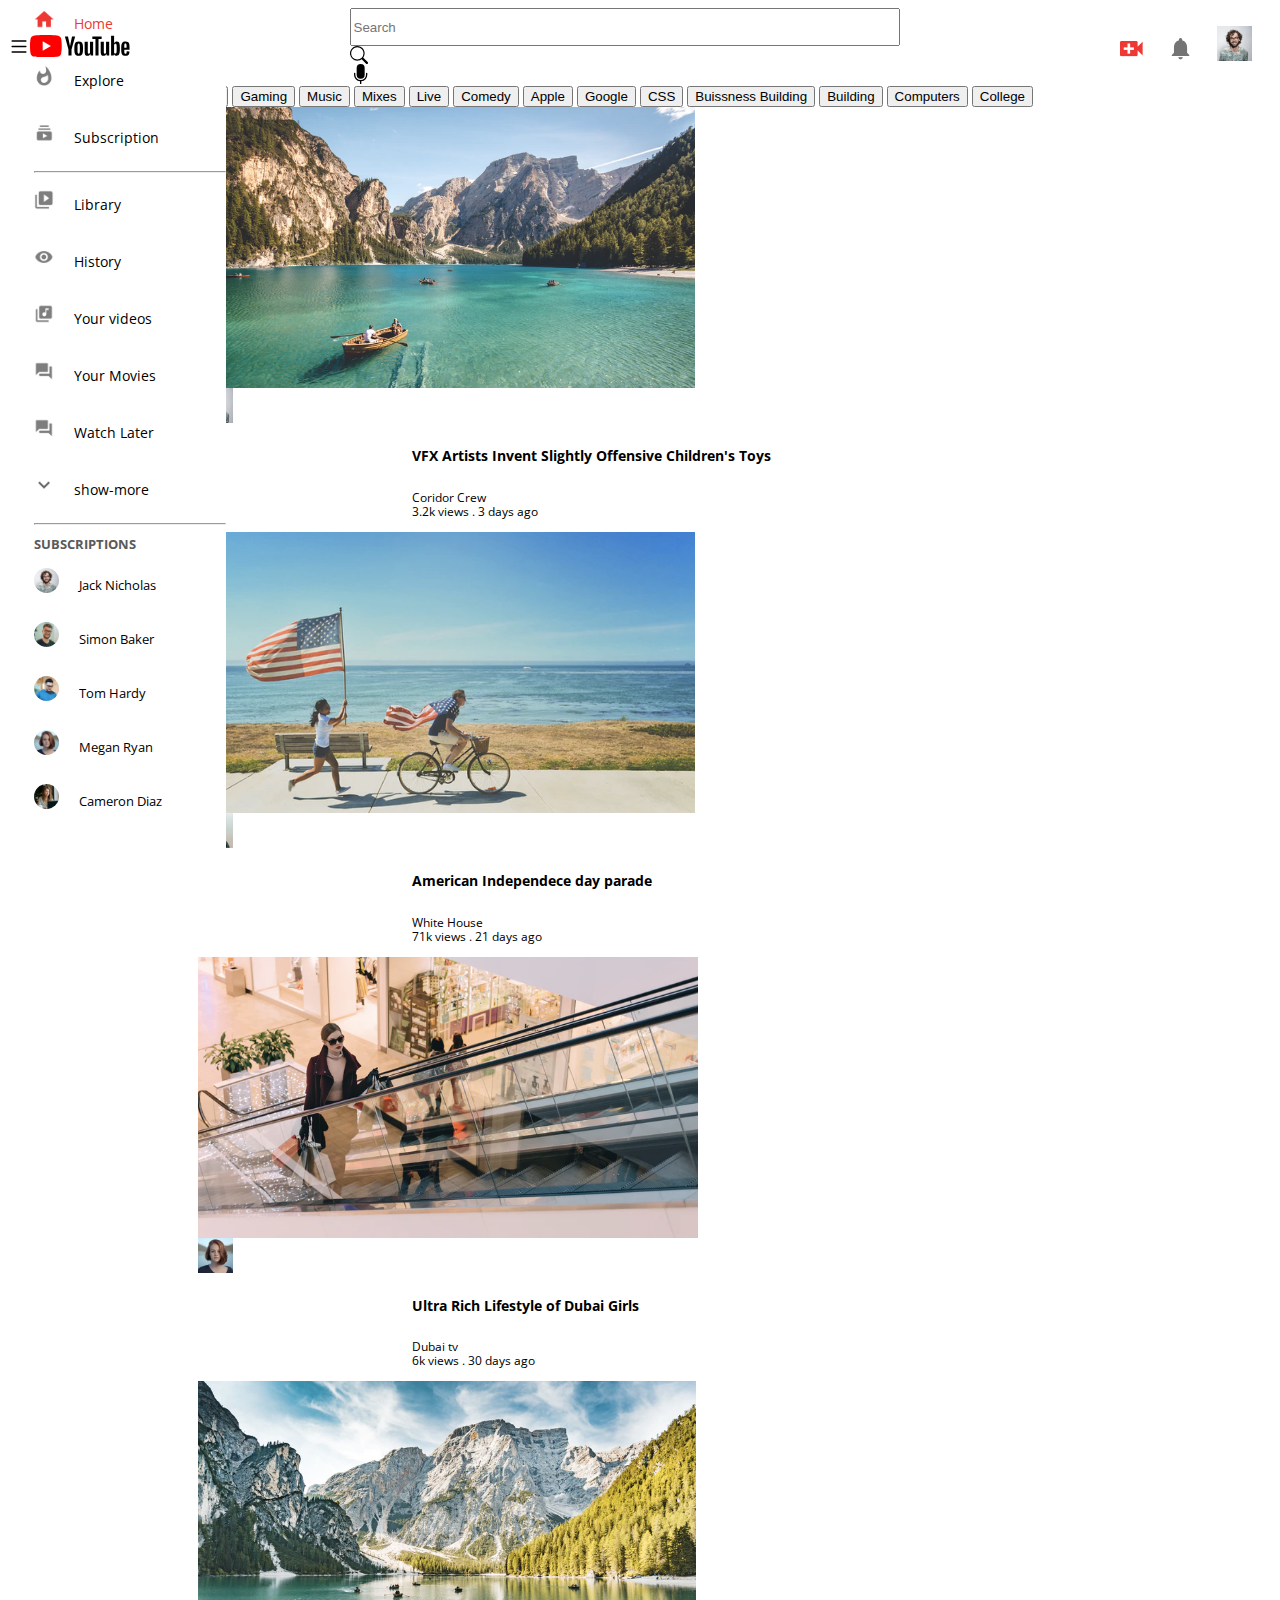
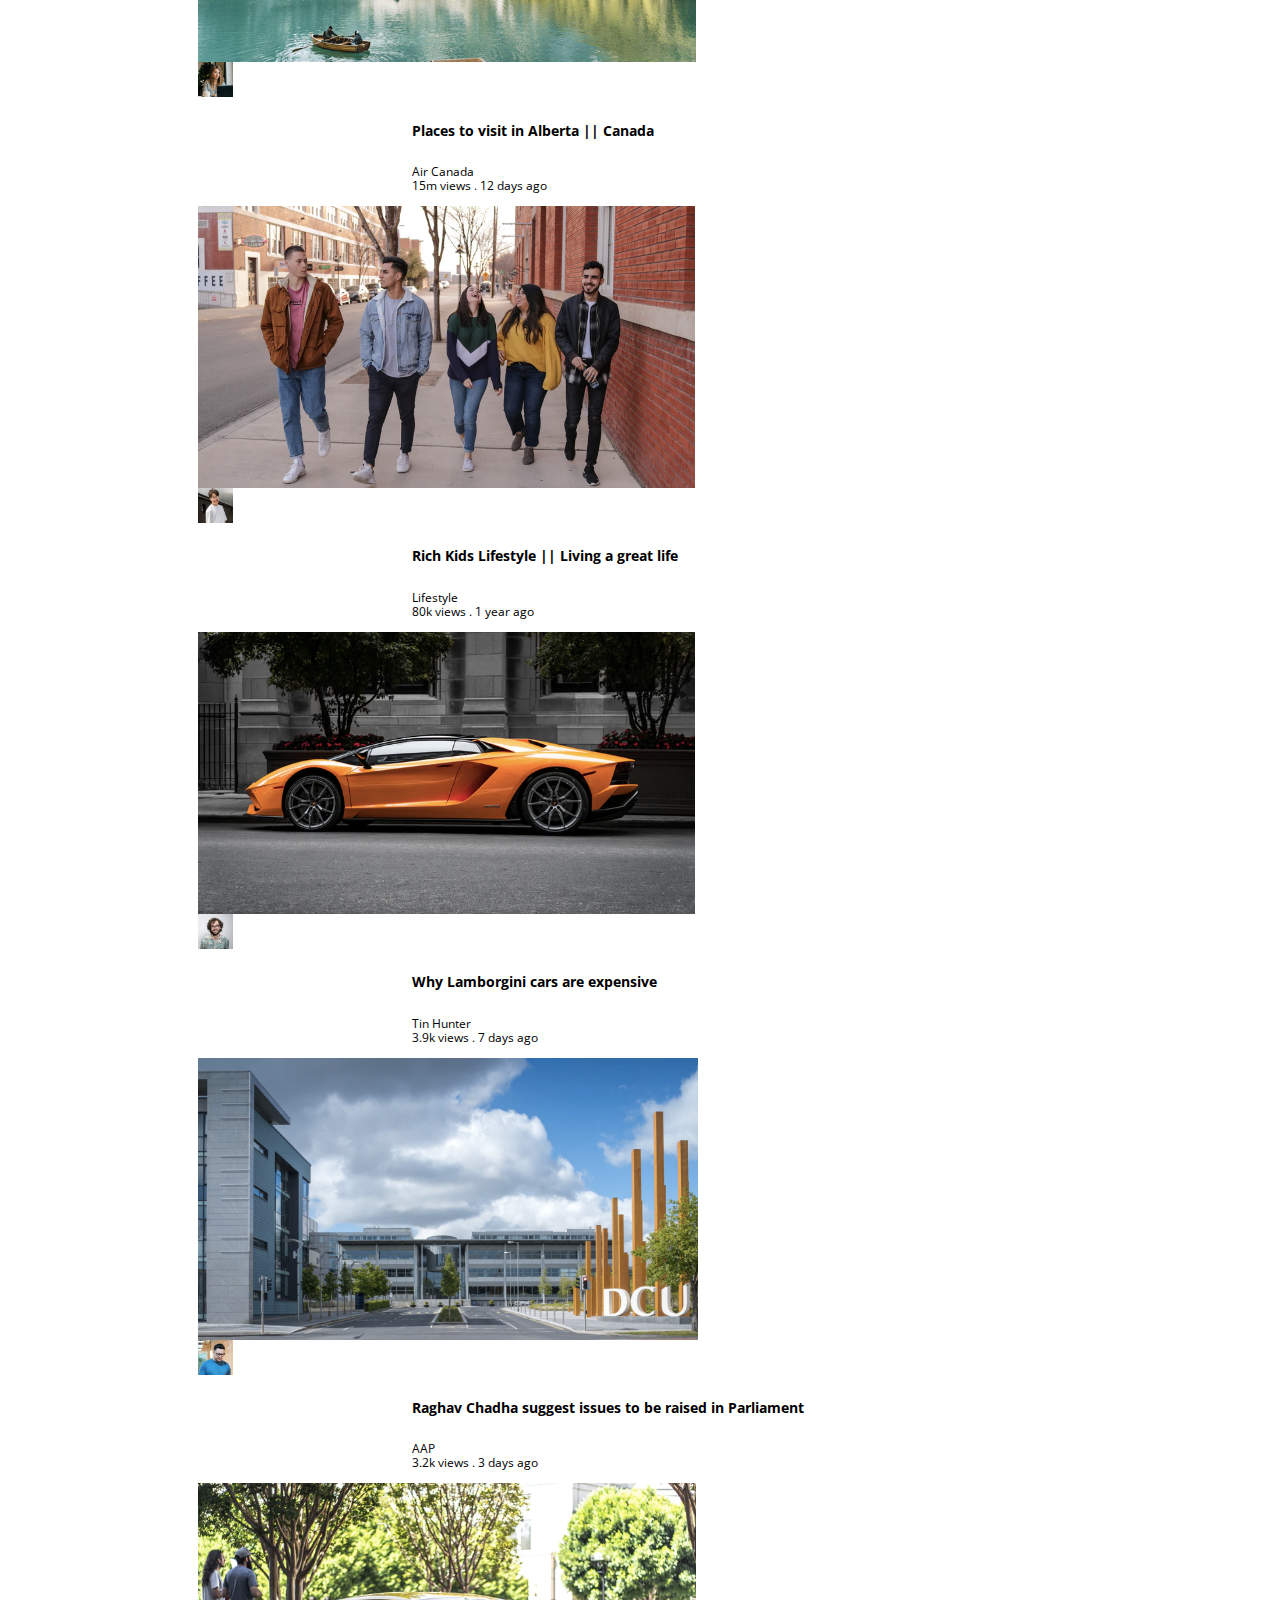
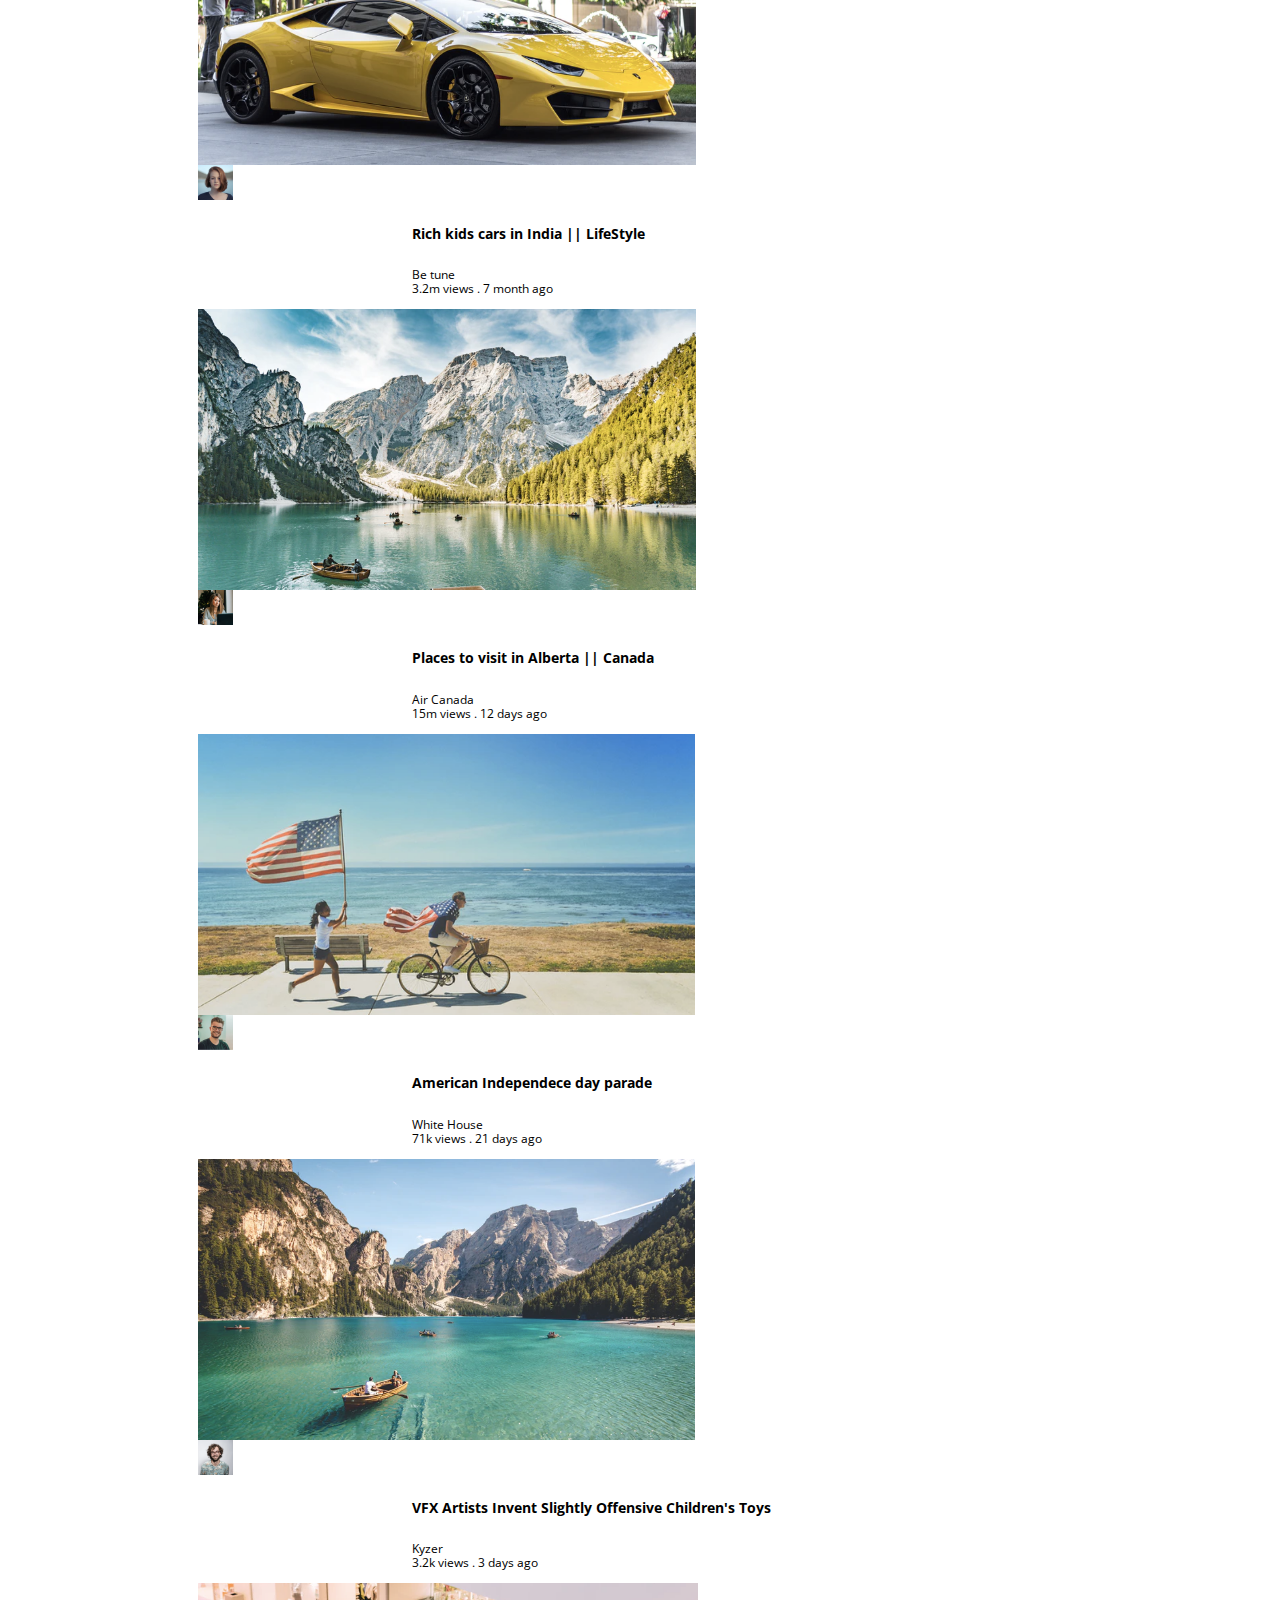
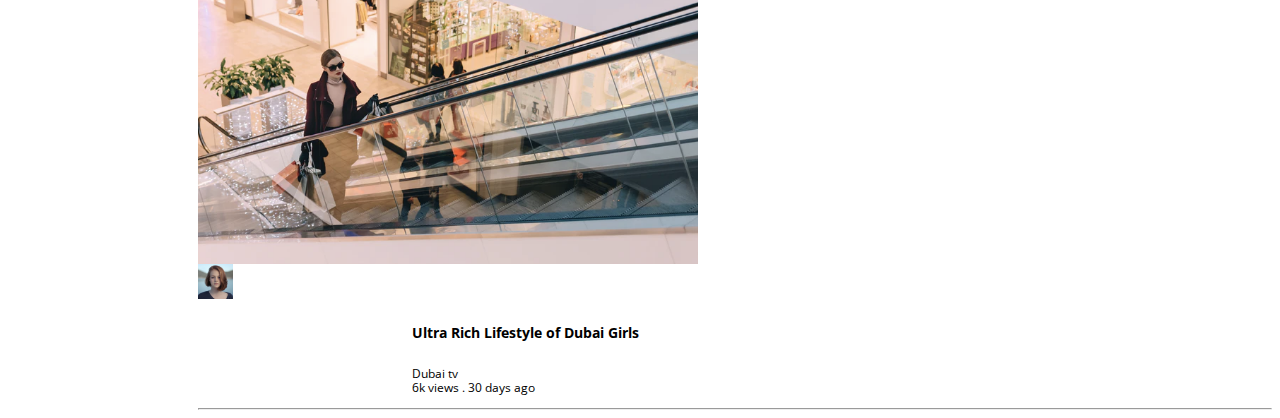
<file: index.html>
<html lang="en">

<head>
    <meta charset="UTF-8">
    <meta http-equiv="X-UA-Compatible" content="IE=edge">
    <meta name="viewport" content="width=device-width, initial-scale=1.0">
    <title>Youtube</title>

    <!-- CSS & Bootstrap -->
    <link rel="stylesheet" type="text/css" href="index.css">
    <link href="https://cdn.jsdelivr.net/npm/bootstrap@5.2.0-beta1/dist/css/bootstrap.min.css" rel="stylesheet"
        integrity="sha384-0evHe/X+R7YkIZDRvuzKMRqM+OrBnVFBL6DOitfPri4tjfHxaWutUpFmBp4vmVor" crossorigin="anonymous">

    <!-- Animation -->
    <link rel="stylesheet" href="https://cdnjs.cloudflare.com/ajax/libs/animate.css/4.1.1/animate.min.css" />

    <!-- Google Fonts -->
    <link rel="preconnect" href="https://fonts.googleapis.com">
    <link rel="preconnect" href="https://fonts.gstatic.com" crossorigin>
    <link href="https://fonts.googleapis.com/css2?family=Open+Sans&display=swap" rel="stylesheet">
    <link rel="stylesheet" href="https://fonts.googleapis.com/icon?family=Material+Icons">

</head>

<style>
    a {
        text-decoration: none;
        color: black;
    }

    a:hover {
        color: black;
    }
</style>

<body>

    <!-- NavBar -->
    <nav class="flex-div p-2 bg-white border-bottom">
        <!-- Left Nav -->
        <div class="nav-left flex-div">
            <svg xmlns="http://www.w3.org/2000/svg" width="35" height="35" fill="currentColor"
                class="bi bi-list menu-icon ms-2" viewBox="0 0 16 16">
                <path fill-rule="evenodd"
                    d="M2.5 12a.5.5 0 0 1 .5-.5h10a.5.5 0 0 1 0 1H3a.5.5 0 0 1-.5-.5zm0-4a.5.5 0 0 1 .5-.5h10a.5.5 0 0 1 0 1H3a.5.5 0 0 1-.5-.5zm0-4a.5.5 0 0 1 .5-.5h10a.5.5 0 0 1 0 1H3a.5.5 0 0 1-.5-.5z" />
            </svg>

            <!-- Youtube Logo -->
            <a href="index.html" class="d-inline-block">
                <svg viewBox="0 0 90 20" style="width: 100px; height: auto;" class="ms-3 p-1">
                    <!-- Icon SVG -->
                    <g viewBox="0 0 90 20">
                        <g>
                            <path
                                d="M27.9727 3.12324C27.6435 1.89323 26.6768 0.926623 25.4468 0.597366C23.2197 2.24288e-07 14.285 0 14.285 0C14.285 0 5.35042 2.24288e-07 3.12323 0.597366C1.89323 0.926623 0.926623 1.89323 0.597366 3.12324C2.24288e-07 5.35042 0 10 0 10C0 10 2.24288e-07 14.6496 0.597366 16.8768C0.926623 18.1068 1.89323 19.0734 3.12323 19.4026C5.35042 20 14.285 20 14.285 20C14.285 20 23.2197 20 25.4468 19.4026C26.6768 19.0734 27.6435 18.1068 27.9727 16.8768C28.5701 14.6496 28.5701 10 28.5701 10C28.5701 10 28.5677 5.35042 27.9727 3.12324Z"
                                fill="#FF0000"></path>
                            <path d="M11.4253 14.2854L18.8477 10.0004L11.4253 5.71533V14.2854Z" fill="white"></path>
                        </g>
                        <!-- Text SVG -->
                        <g>
                            <path
                                d="M34.6024 13.0036L31.3945 1.41846H34.1932L35.3174 6.6701C35.6043 7.96361 35.8136 9.06662 35.95 9.97913H36.0323C36.1264 9.32532 36.3381 8.22937 36.665 6.68892L37.8291 1.41846H40.6278L37.3799 13.0036V18.561H34.6001V13.0036H34.6024Z">
                            </path>
                            <path
                                d="M41.4697 18.1937C40.9053 17.8127 40.5031 17.22 40.2632 16.4157C40.0257 15.6114 39.9058 14.5437 39.9058 13.2078V11.3898C39.9058 10.0422 40.0422 8.95805 40.315 8.14196C40.5878 7.32588 41.0135 6.72851 41.592 6.35457C42.1706 5.98063 42.9302 5.79248 43.871 5.79248C44.7976 5.79248 45.5384 5.98298 46.0981 6.36398C46.6555 6.74497 47.0647 7.34234 47.3234 8.15137C47.5821 8.96275 47.7115 10.0422 47.7115 11.3898V13.2078C47.7115 14.5437 47.5845 15.6161 47.3329 16.4251C47.0812 17.2365 46.672 17.8292 46.1075 18.2031C45.5431 18.5771 44.7764 18.7652 43.8098 18.7652C42.8126 18.7675 42.0342 18.5747 41.4697 18.1937ZM44.6353 16.2323C44.7905 15.8231 44.8705 15.1575 44.8705 14.2309V10.3292C44.8705 9.43077 44.7929 8.77225 44.6353 8.35833C44.4777 7.94206 44.2026 7.7351 43.8074 7.7351C43.4265 7.7351 43.156 7.94206 43.0008 8.35833C42.8432 8.77461 42.7656 9.43077 42.7656 10.3292V14.2309C42.7656 15.1575 42.8408 15.8254 42.9914 16.2323C43.1419 16.6415 43.4123 16.8461 43.8074 16.8461C44.2026 16.8461 44.4777 16.6415 44.6353 16.2323Z">
                            </path>
                            <path
                                d="M56.8154 18.5634H54.6094L54.3648 17.03H54.3037C53.7039 18.1871 52.8055 18.7656 51.6061 18.7656C50.7759 18.7656 50.1621 18.4928 49.767 17.9496C49.3719 17.4039 49.1743 16.5526 49.1743 15.3955V6.03751H51.9942V15.2308C51.9942 15.7906 52.0553 16.188 52.1776 16.4256C52.2999 16.6631 52.5045 16.783 52.7914 16.783C53.036 16.783 53.2712 16.7078 53.497 16.5573C53.7228 16.4067 53.8874 16.2162 53.9979 15.9858V6.03516H56.8154V18.5634Z">
                            </path>
                            <path d="M64.4755 3.68758H61.6768V18.5629H58.9181V3.68758H56.1194V1.42041H64.4755V3.68758Z">
                            </path>
                            <path
                                d="M71.2768 18.5634H69.0708L68.8262 17.03H68.7651C68.1654 18.1871 67.267 18.7656 66.0675 18.7656C65.2373 18.7656 64.6235 18.4928 64.2284 17.9496C63.8333 17.4039 63.6357 16.5526 63.6357 15.3955V6.03751H66.4556V15.2308C66.4556 15.7906 66.5167 16.188 66.639 16.4256C66.7613 16.6631 66.9659 16.783 67.2529 16.783C67.4974 16.783 67.7326 16.7078 67.9584 16.5573C68.1842 16.4067 68.3488 16.2162 68.4593 15.9858V6.03516H71.2768V18.5634Z">
                            </path>
                            <path
                                d="M80.609 8.0387C80.4373 7.24849 80.1621 6.67699 79.7812 6.32186C79.4002 5.96674 78.8757 5.79035 78.2078 5.79035C77.6904 5.79035 77.2059 5.93616 76.7567 6.23014C76.3075 6.52412 75.9594 6.90747 75.7148 7.38489H75.6937V0.785645H72.9773V18.5608H75.3056L75.5925 17.3755H75.6537C75.8724 17.7988 76.1993 18.1304 76.6344 18.3774C77.0695 18.622 77.554 18.7443 78.0855 18.7443C79.038 18.7443 79.7412 18.3045 80.1904 17.4272C80.6396 16.5476 80.8653 15.1765 80.8653 13.3092V11.3266C80.8653 9.92722 80.7783 8.82892 80.609 8.0387ZM78.0243 13.1492C78.0243 14.0617 77.9867 14.7767 77.9114 15.2941C77.8362 15.8115 77.7115 16.1808 77.5328 16.3971C77.3564 16.6158 77.1165 16.724 76.8178 16.724C76.585 16.724 76.371 16.6699 76.1734 16.5594C75.9759 16.4512 75.816 16.2866 75.6937 16.0702V8.96062C75.7877 8.6196 75.9524 8.34209 76.1852 8.12337C76.4157 7.90465 76.6697 7.79646 76.9401 7.79646C77.2271 7.79646 77.4481 7.90935 77.6034 8.13278C77.7609 8.35855 77.8691 8.73485 77.9303 9.26636C77.9914 9.79787 78.022 10.5528 78.022 11.5335V13.1492H78.0243Z">
                            </path>
                            <path
                                d="M84.8657 13.8712C84.8657 14.6755 84.8892 15.2776 84.9363 15.6798C84.9833 16.0819 85.0821 16.3736 85.2326 16.5594C85.3831 16.7428 85.6136 16.8345 85.9264 16.8345C86.3474 16.8345 86.639 16.6699 86.7942 16.343C86.9518 16.0161 87.0365 15.4705 87.0506 14.7085L89.4824 14.8519C89.4965 14.9601 89.5035 15.1106 89.5035 15.3011C89.5035 16.4582 89.186 17.3237 88.5534 17.8952C87.9208 18.4667 87.0247 18.7536 85.8676 18.7536C84.4777 18.7536 83.504 18.3185 82.9466 17.446C82.3869 16.5735 82.1094 15.2259 82.1094 13.4008V11.2136C82.1094 9.33452 82.3987 7.96105 82.9772 7.09558C83.5558 6.2301 84.5459 5.79736 85.9499 5.79736C86.9165 5.79736 87.6597 5.97375 88.1771 6.32888C88.6945 6.684 89.059 7.23433 89.2707 7.98457C89.4824 8.7348 89.5882 9.76961 89.5882 11.0913V13.2362H84.8657V13.8712ZM85.2232 7.96811C85.0797 8.14449 84.9857 8.43377 84.9363 8.83593C84.8892 9.2381 84.8657 9.84722 84.8657 10.6657V11.5641H86.9283V10.6657C86.9283 9.86133 86.9001 9.25221 86.846 8.83593C86.7919 8.41966 86.6931 8.12803 86.5496 7.95635C86.4062 7.78702 86.1851 7.7 85.8864 7.7C85.5854 7.70235 85.3643 7.79172 85.2232 7.96811Z">
                            </path>
                        </g>
                    </g>
                </svg>
            </a>
        </div>

        <!-- Search Box -->
        <div class="nav-middle">
            <div class="input-group">
                <input class="form-control border p-2 m-0 rounded-0" style="width: 550px; height: 38px;"
                    placeholder="Search"></input>
                <div class="input-group-prepend">
                    <a href="search.html">
                        <span class="input-group-text text-center bg-light rounded-0"
                            style="width: 55px; height: 38px;">
                            <svg xmlns="http://www.w3.org/2000/svg" width="18" height="auto" fill="currentColor"
                                class="bi bi-search ms-1" viewBox="0 0 16 16">
                                <path
                                    d="M11.742 10.344a6.5 6.5 0 1 0-1.397 1.398h-.001c.03.04.062.078.098.115l3.85 3.85a1 1 0 0 0 1.415-1.414l-3.85-3.85a1.007 1.007 0 0 0-.115-.1zM12 6.5a5.5 5.5 0 1 1-11 0 5.5 5.5 0 0 1 11 0z" />
                            </svg>
                        </span>
                    </a>
                </div>

                <!-- Voice Search Icon -->
                <div class="btn px-2 rounded-circle bg-light ms-2 w-auto">
                    <svg xmlns="http://www.w3.org/2000/svg" width="20" height="20" fill="currentColor"
                        class="bi bi-mic-fill mt-1" viewBox="0 0 15 15">
                        <path d="M5 3a3 3 0 0 1 6 0v5a3 3 0 0 1-6 0V3z" />
                        <path
                            d="M3.5 6.5A.5.5 0 0 1 4 7v1a4 4 0 0 0 8 0V7a.5.5 0 0 1 1 0v1a5 5 0 0 1-4.5 4.975V15h3a.5.5 0 0 1 0 1h-7a.5.5 0 0 1 0-1h3v-2.025A5 5 0 0 1 3 8V7a.5.5 0 0 1 .5-.5z" />
                    </svg>
                </div>
            </div>
        </div>

        <!-- Right Nav -->
        <div class="nav-right pe-2">
            <img src="./images/upload.png">
            <img src="./images/notification.png">
            <img class="user-icon rounded-circle me-3" style="width: 35px;" src="./images/Jack.png">
        </div>
    </nav>


    <!-- SideBar -->
    <div class="sidebar pt-5 mt-2">
        <div class="shortcut-links pt-3">
            <a href="index.html"><img src="images/home.png">
                <p>Home</p>
            </a>
            <a href=""><img src="images/explore.png">
                <p>Explore</p>
            </a>
            <a href=""><img src="images/subscriprion.png">
                <p>Subscription</p>
            </a>
            <hr>
            <a href=""><img src="images/library.png">
                <p>Library</p>
            </a>
            <a href=""><img src="images/history.png">
                <p>History</p>
            </a>
            <a href=""><img src="images/playlist.png">
                <p>Your videos</p>
            </a>
            <a href=""><img src="images/messages.png">
                <p>Your Movies</p>
            </a>
            <a href=""><img src="images/messages.png">
                <p>Watch Later</p>
            </a>
            <a href=""><img src="images/show-more.png">
                <p>show-more</p>
            </a>
            <hr>
        </div>

        <div class="subscribed-list">
            <h3 class="mb-4">SUBSCRIPTIONS</h3>
            <a href=""><img src="images/Jack.png">
                <p>Jack Nicholas</p>
            </a>
            <a href=""><img src="images/simon.png">
                <p>Simon Baker</p>
            </a>
            <a href=""><img src="images/tom.png">
                <p>Tom Hardy</p>
            </a>
            <a href=""><img src="images/megan.png">
                <p>Megan Ryan</p>
            </a>
            <a href=""><img src="images/cameron.png">
                <p>Cameron Diaz</p>
            </a>
        </div>
    </div>


    <!-- Main -->

    <!-- Buttons -->
    <div class="container w-auto p-2 py-3 border-bottom" style="margin-left: 15%;">
        <button type="button" class="btn btn-dark border rounded-pill mx-1 py-1">All</button>
        <button type="button" class="btn btn-light border rounded-pill mx-1 py-1">Gaming</button>
        <button type="button" class="btn btn-light border rounded-pill mx-1 py-1">Music</button>
        <button type="button" class="btn btn-light border rounded-pill mx-1 py-1">Mixes</button>
        <button type="button" class="btn btn-light border rounded-pill mx-1 py-1">Live</button>
        <button type="button" class="btn btn-light border rounded-pill mx-1 py-1">Comedy</button>
        <button type="button" class="btn btn-light border rounded-pill mx-1 py-1">Apple</button>
        <button type="button" class="btn btn-light border rounded-pill mx-1 py-1">Google</button>
        <button type="button" class="btn btn-light border rounded-pill mx-1 py-1">CSS</button>
        <button type="button" class="btn btn-light border rounded-pill mx-1 py-1">Buissness Building</button>
        <button type="button" class="btn btn-light border rounded-pill mx-1 py-1">Building</button>
        <button type="button" class="btn btn-light border rounded-pill mx-1 py-1">Computers</button>
        <button type="button" class="btn btn-light border rounded-pill mx-1 py-1">College</button>
    </div>


    <!-- Videos Container -->
    <div class="container bg-light w-auto p-4" style="margin-left: 15%;">
        <div class="row row-cols-1 row-cols-md-4 g-4">

            <!-- 1st Row -->
            <div class="col">
                <div class="card h-100 rounded-0 border-0 bg-light">
                    <a href="video.html"><img src="./images/thumbnail1.png" class="card-img-top rounded-0"></a>
                    <div class="card-body p-0 mt-3 row w-100">
                        <div class="col">
                            <img width="35px" class="rounded-circle ms-0" src="./images/Jack.png">
                        </div>
                        <div class="col position-absolute" style="padding-left: 20%;">
                            <div class="d-inline">
                                <a href="video.html">
                                    <h5 class="card-title d-inline" style="font-size: 14px;">VFX Artists Invent
                                        Slightly Offensive Children's Toys
                                    </h5>
                                </a>
                                <span>
                                    <p class="card-text text-muted" style="font-size: 12px; margin-top: 10px;">Coridor
                                        Crew
                                    </p>
                                    <p id="" class="card-text text-muted" style="font-size: 12px; margin-top: -15px;">
                                        3.2k
                                        views . 3 days ago
                                    </p>
                                </span>
                            </div>
                        </div>
                    </div>
                </div>
            </div>

            <div class="col">
                <div class="card h-100 rounded-0 border-0 bg-light">
                    <a href="video.html"><img src="./images/thumbnail2.png" class="card-img-top rounded-0"></a>
                    <div class="card-body p-0 mt-3 row w-100">
                        <div class="col">
                            <img width="35px" class="rounded-circle ms-0" src="./images/simon.png">
                        </div>
                        <div class="col position-absolute" style="padding-left: 20%;">
                            <div class="d-inline">
                                <a href="video.html">
                                    <h5 class="card-title d-inline" style="font-size: 14px;">American Independece day
                                        parade
                                    </h5>
                                </a>
                                <span>
                                    <p class="card-text text-muted" style="font-size: 12px; margin-top: 10px;">White
                                        House
                                    </p>
                                    <p class="card-text text-muted" style="font-size: 12px; margin-top: -15px;">71k
                                        views . 21 days ago
                                    </p>
                                </span>
                            </div>
                        </div>
                    </div>
                </div>
            </div>

            <div class="col">
                <div class="card h-100 rounded-0 border-0 bg-light">
                    <a href="video.html"><img src="./images/thumbnail3.png" class="card-img-top rounded-0"></a>
                    <div class="card-body p-0 mt-3 row w-100">
                        <div class="col">
                            <img width="35px" class="rounded-circle ms-0" src="./images/megan.png">
                        </div>
                        <div class="col position-absolute" style="padding-left: 20%;">
                            <div class="d-inline">
                                <a href="video.html">
                                    <h5 class="card-title d-inline" style="font-size: 14px;">Ultra Rich Lifestyle of
                                        Dubai Girls
                                    </h5>
                                </a>
                                <span>
                                    <p class="card-text text-muted" style="font-size: 12px; margin-top: 10px;">Dubai tv
                                    </p>
                                    <p class="card-text text-muted" style="font-size: 12px; margin-top: -15px;">6k
                                        views . 30 days ago
                                    </p>
                                </span>
                            </div>
                        </div>
                    </div>
                </div>
            </div>

            <div class="col">
                <div class="card h-100 rounded-0 border-0 bg-light">
                    <a href="video.html"><img src="./images/thumbnail4.png" class="card-img-top rounded-0"></a>
                    <div class="card-body p-0 mt-3 row w-100">
                        <div class="col">
                            <img width="35px" class="rounded-circle ms-0" src="./images/cameron.png">
                        </div>
                        <div class="col position-absolute" style="padding-left: 20%;">
                            <div class="d-inline">
                                <a href="video.html">
                                    <h5 class="card-title d-inline" style="font-size: 14px;">Places to visit in Alberta
                                        || Canada
                                    </h5>
                                </a>
                                <span>
                                    <p class="card-text text-muted" style="font-size: 12px; margin-top: 10px;">Air
                                        Canada
                                    </p>
                                    <p class="card-text text-muted" style="font-size: 12px; margin-top: -15px;">15m
                                        views . 12 days ago
                                    </p>
                                </span>
                            </div>
                        </div>
                    </div>
                </div>
            </div>


            <!-- 2nd Row -->
            <div class="col pt-5">
                <div class="card h-100 rounded-0 border-0 bg-light">
                    <a href="video.html"><img src="./images/thumbnail5.png" class="card-img-top rounded-0"></a>
                    <div class="card-body p-0 mt-3 row w-100">
                        <div class="col">
                            <img width="35px" class="rounded-circle ms-0" src="./images/gerard.png">
                        </div>
                        <div class="col position-absolute" style="padding-left: 20%;">
                            <div class="d-inline">
                                <a href="video.html">
                                    <h5 class="card-title d-inline" style="font-size: 14px;">Rich Kids Lifestyle ||
                                        Living a great life
                                    </h5>
                                </a>
                                <span>
                                    <p class="card-text text-muted" style="font-size: 12px; margin-top: 10px;">Lifestyle
                                    </p>
                                    <p class="card-text text-muted" style="font-size: 12px; margin-top: -15px;">80k
                                        views . 1 year ago
                                    </p>
                                </span>
                            </div>
                        </div>
                    </div>
                </div>
            </div>

            <div class="col pt-5">
                <div class="card h-100 rounded-0 border-0 bg-light">
                    <a href="video.html"><img src="./images/thumbnail6.png" class="card-img-top rounded-0"></a>
                    <div class="card-body p-0 mt-3 row w-100">
                        <div class="col">
                            <img width="35px" class="rounded-circle ms-0" src="./images/Jack.png">
                        </div>
                        <div class="col position-absolute" style="padding-left: 20%;">
                            <div class="d-inline">
                                <a href="video.html">
                                    <h5 class="card-title d-inline" style="font-size: 14px;">Why Lamborgini cars are
                                        expensive
                                    </h5>
                                </a>
                                <span>
                                    <p class="card-text text-muted" style="font-size: 12px; margin-top: 10px;">Tin
                                        Hunter
                                    </p>
                                    <p class="card-text text-muted" style="font-size: 12px; margin-top: -15px;">3.9k
                                        views . 7 days ago
                                    </p>
                                </span>
                            </div>
                        </div>
                    </div>
                </div>
            </div>

            <div class="col pt-5">
                <div class="card h-100 rounded-0 border-0 bg-light">
                    <a href="video.html"><img src="./images/thumbnail7.png" class="card-img-top rounded-0"></a>
                    <div class="card-body p-0 mt-3 row w-100">
                        <div class="col">
                            <img width="35px" class="rounded-circle ms-0" src="./images/tom.png">
                        </div>
                        <div class="col position-absolute" style="padding-left: 20%;">
                            <div class="d-inline">
                                <a href="video.html">
                                    <h5 class="card-title d-inline" style="font-size: 14px;">Raghav Chadha
                                        suggest issues to be raised in Parliament
                                    </h5>
                                </a>
                                <span>
                                    <p class="card-text text-muted" style="font-size: 12px; margin-top: 10px;">AAP
                                    </p>
                                    <p class="card-text text-muted" style="font-size: 12px; margin-top: -15px;">3.2k
                                        views . 3 days ago
                                    </p>
                                </span>
                            </div>
                        </div>
                    </div>
                </div>
            </div>

            <div class="col pt-5">
                <div class="card h-100 rounded-0 border-0 bg-light">
                    <a href="video.html"><img src="./images/thumbnail8.png" class="card-img-top rounded-0"></a>
                    <div class="card-body p-0 mt-3 row w-100">
                        <div class="col">
                            <img width="35px" class="rounded-circle ms-0" src="./images/megan.png">
                        </div>
                        <div class="col position-absolute" style="padding-left: 20%;">
                            <div class="d-inline">
                                <a href="video.html">
                                    <h5 class="card-title d-inline" style="font-size: 14px;">Rich kids cars in India ||
                                        LifeStyle
                                    </h5>
                                </a>
                                <span>
                                    <p class="card-text text-muted" style="font-size: 12px; margin-top: 10px;">Be tune
                                    </p>
                                    <p class="card-text text-muted" style="font-size: 12px; margin-top: -15px;">3.2m
                                        views . 7 month ago
                                    </p>
                                </span>
                            </div>
                        </div>
                    </div>
                </div>
            </div>


            <!-- 3rd Row -->
            <div class="col py-5">
                <div class="card h-100 rounded-0 border-0 bg-light">
                    <a href="video.html"><img src="./images/thumbnail4.png" class="card-img-top rounded-0"></a>
                    <div class="card-body p-0 mt-3 row w-100">
                        <div class="col">
                            <img width="35px" class="rounded-circle ms-0" src="./images/cameron.png">
                        </div>
                        <div class="col position-absolute" style="padding-left: 20%;">
                            <div class="d-inline">
                                <a href="video.html">
                                    <h5 class="card-title d-inline" style="font-size: 14px;">Places to visit in Alberta
                                        || Canada
                                    </h5>
                                </a>
                                <span>
                                    <p class="card-text text-muted" style="font-size: 12px; margin-top: 10px;">Air
                                        Canada
                                    </p>
                                    <p class="card-text text-muted" style="font-size: 12px; margin-top: -15px;">15m
                                        views . 12 days ago
                                    </p>
                                </span>
                            </div>
                        </div>
                    </div>
                </div>
            </div>

            <div class="col py-5">
                <div class="card h-100 rounded-0 border-0 bg-light">
                    <a href="video.html"><img src="./images/thumbnail2.png" class="card-img-top rounded-0"></a>
                    <div class="card-body p-0 mt-3 row w-100">
                        <div class="col">
                            <img width="35px" class="rounded-circle ms-0" src="./images/simon.png">
                        </div>
                        <div class="col position-absolute" style="padding-left: 20%;">
                            <div class="d-inline">
                                <a href="video.html">
                                    <h5 class="card-title d-inline" style="font-size: 14px;">American Independece day
                                        parade
                                    </h5>
                                </a>
                                <span>
                                    <p class="card-text text-muted" style="font-size: 12px; margin-top: 10px;">White
                                        House
                                    </p>
                                    <p class="card-text text-muted" style="font-size: 12px; margin-top: -15px;">71k
                                        views . 21 days ago
                                    </p>
                                </span>
                            </div>
                        </div>
                    </div>
                </div>
            </div>

            <div class="col py-5">
                <div class="card h-100 rounded-0 border-0 bg-light">
                    <a href="video.html"><img src="./images/thumbnail1.png" class="card-img-top rounded-0"></a>
                    <div class="card-body p-0 mt-3 row w-100">
                        <div class="col">
                            <img width="35px" class="rounded-circle ms-0" src="./images/Jack.png">
                        </div>
                        <div class="col position-absolute" style="padding-left: 20%;">
                            <div class="d-inline">
                                <a href="video.html">
                                    <h5 class="card-title d-inline" style="font-size: 14px;">VFX Artists Invent
                                        Slightly Offensive Children's Toys
                                    </h5>
                                </a>
                                <span>
                                    <p class="card-text text-muted" style="font-size: 12px; margin-top: 10px;">Kyzer
                                    </p>
                                    <p class="card-text text-muted" style="font-size: 12px; margin-top: -15px;">3.2k
                                        views . 3 days ago
                                    </p>
                                </span>
                            </div>
                        </div>
                    </div>
                </div>
            </div>

            <div class="col py-5">
                <div class="card h-100 rounded-0 border-0 bg-light">
                    <a href="video.html"><img src="./images/thumbnail3.png" class="card-img-top rounded-0"></a>
                    <div class="card-body p-0 mt-3 row w-100">
                        <div class="col">
                            <img width="35px" class="rounded-circle ms-0" src="./images/megan.png">
                        </div>
                        <div class="col position-absolute" style="padding-left: 20%;">
                            <div class="d-inline">
                                <a href="video.html">
                                    <h5 class="card-title d-inline" style="font-size: 14px;">Ultra Rich Lifestyle of
                                        Dubai Girls
                                    </h5>
                                </a>
                                <span>
                                    <p class="card-text text-muted" style="font-size: 12px; margin-top: 10px;">Dubai tv
                                    </p>
                                    <p class="card-text text-muted" style="font-size: 12px; margin-top: -15px;">6k
                                        views . 30 days ago
                                    </p>
                                </span>
                            </div>
                        </div>
                    </div>
                </div>
            </div>
        </div>

        <hr>
    </div>


</body>

</html>
</file>
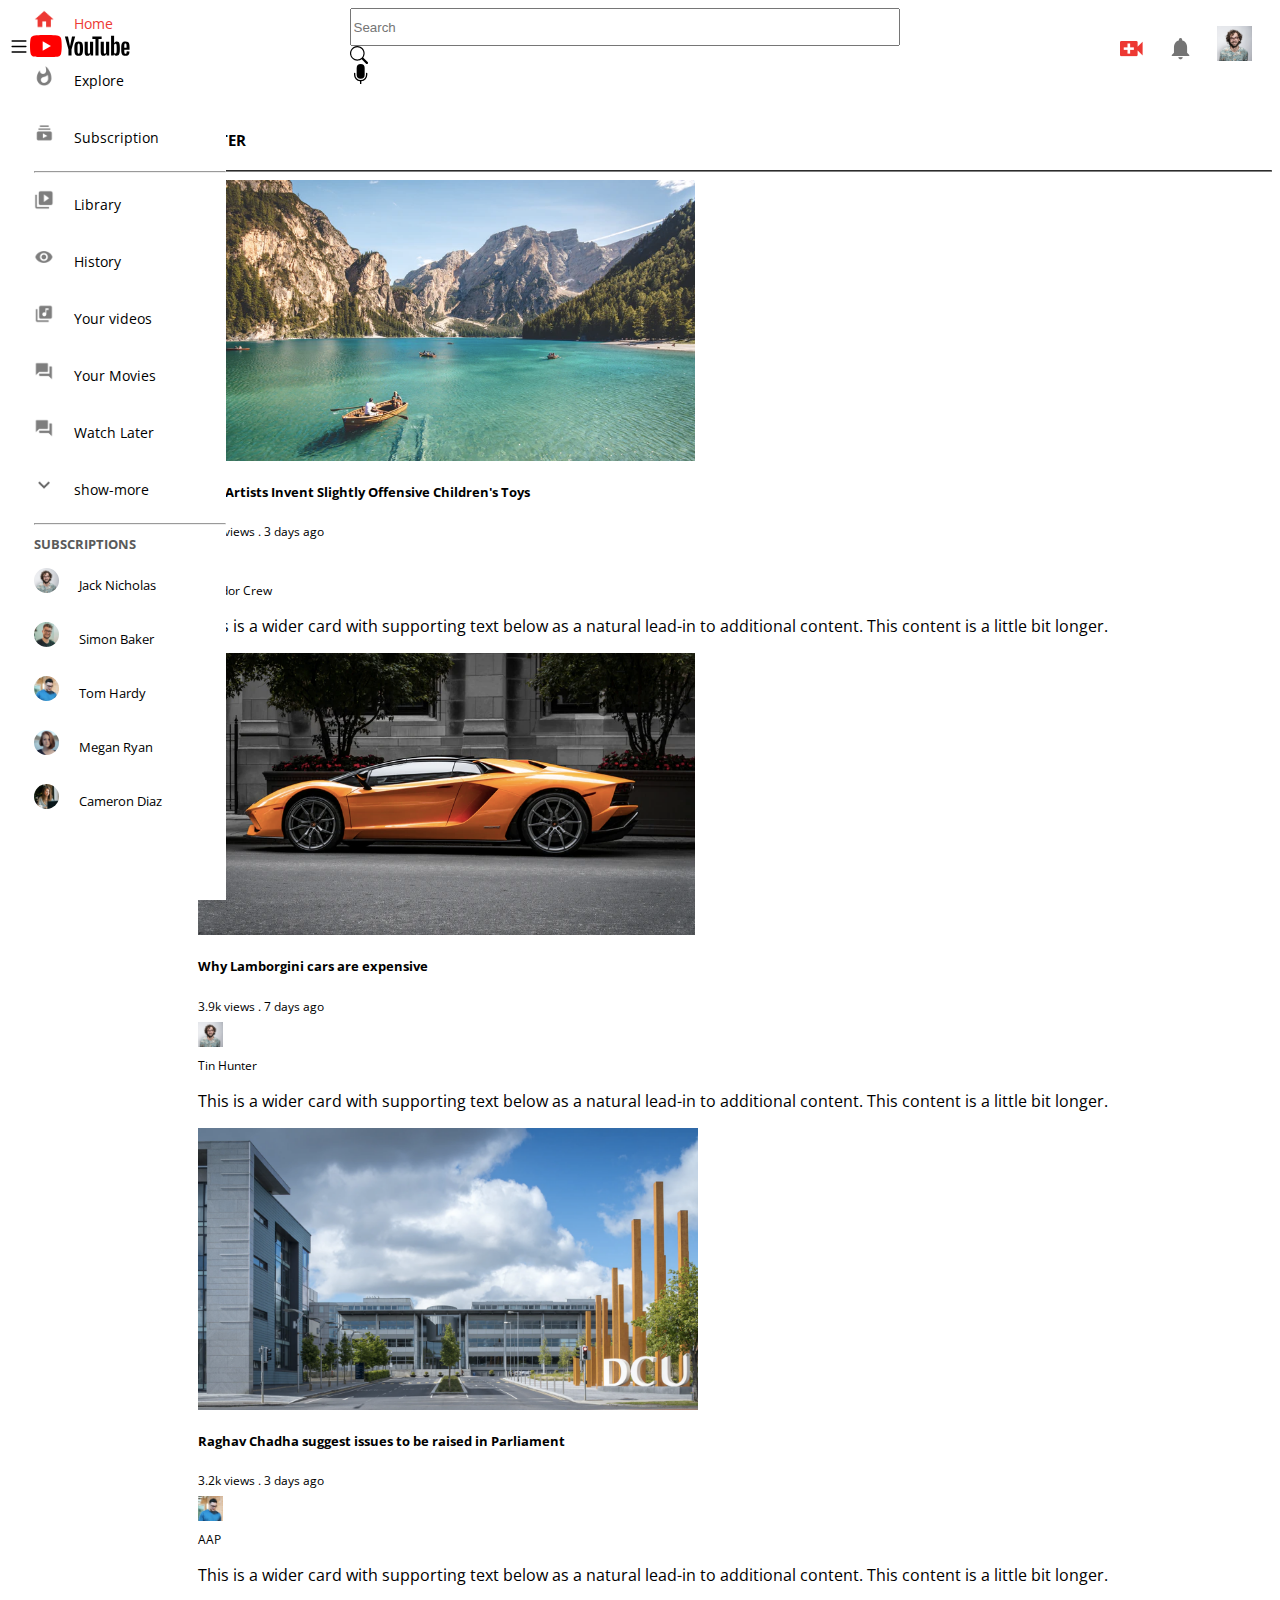
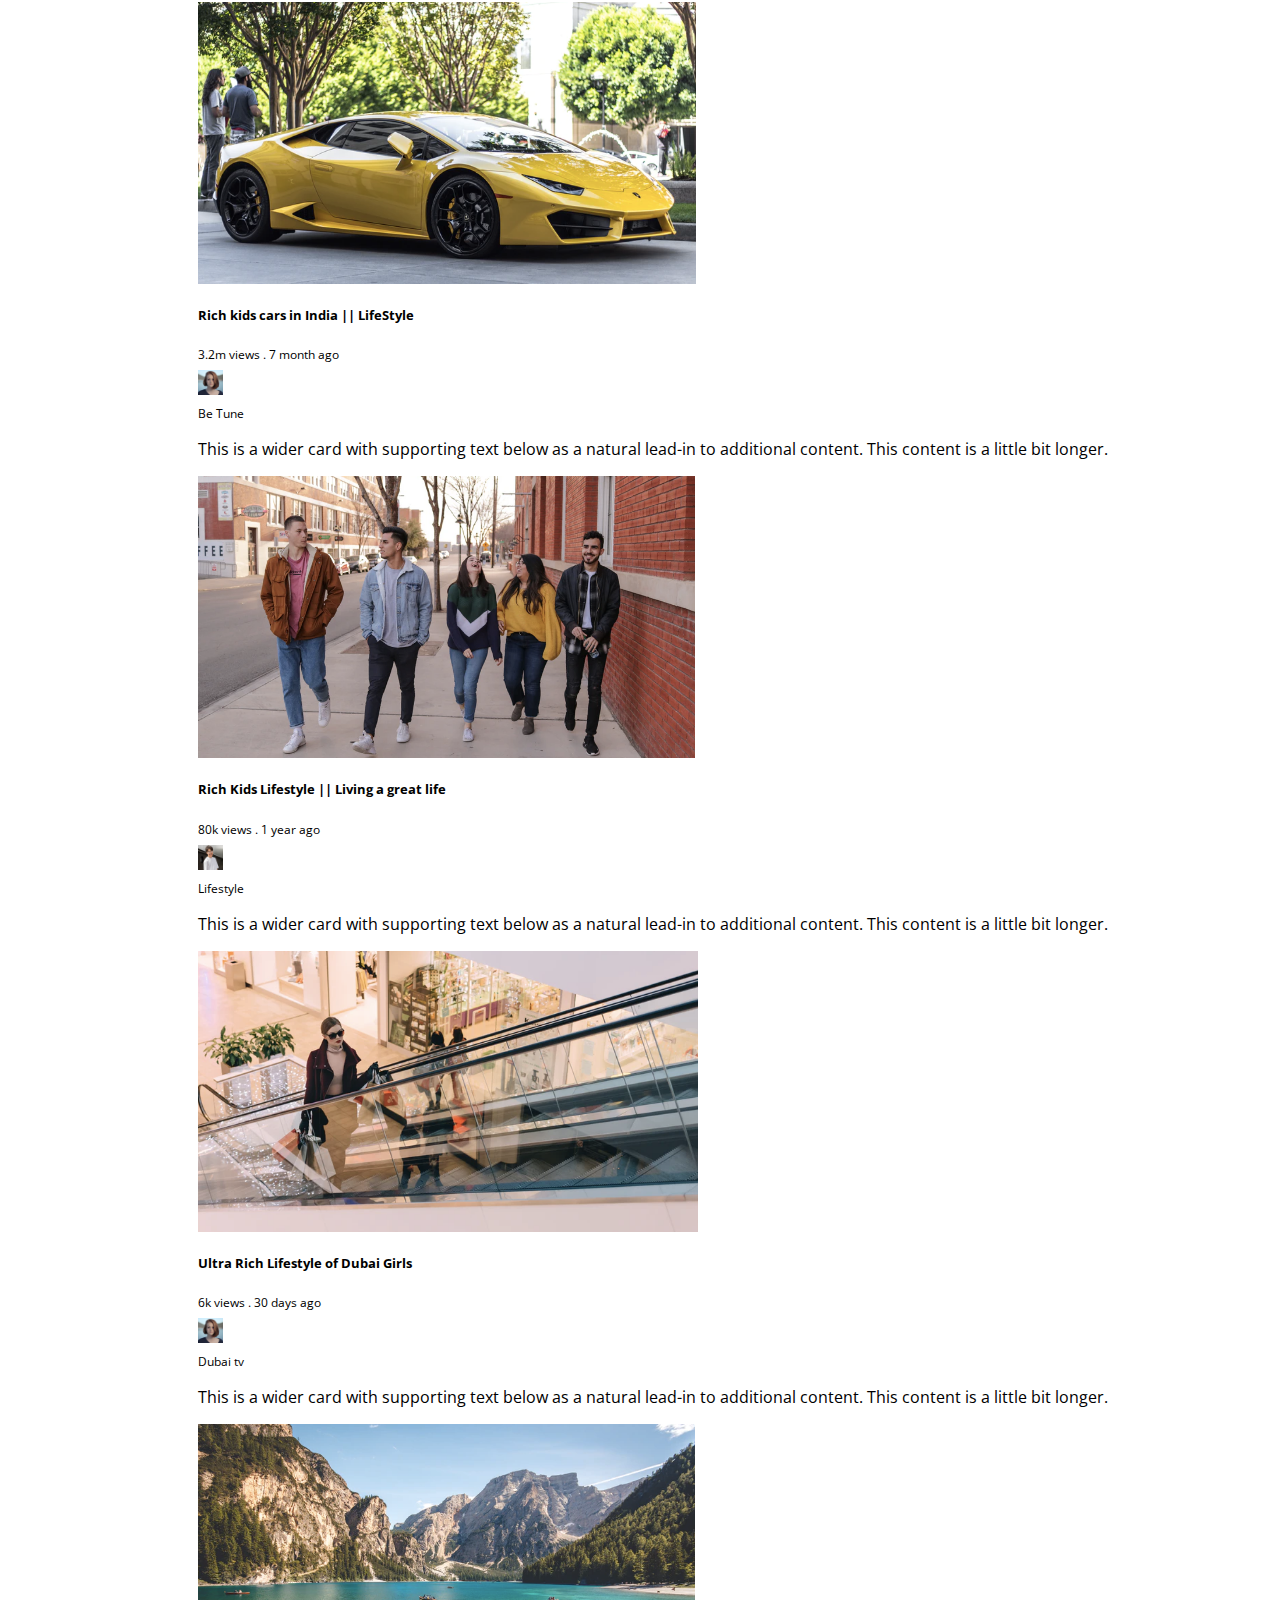
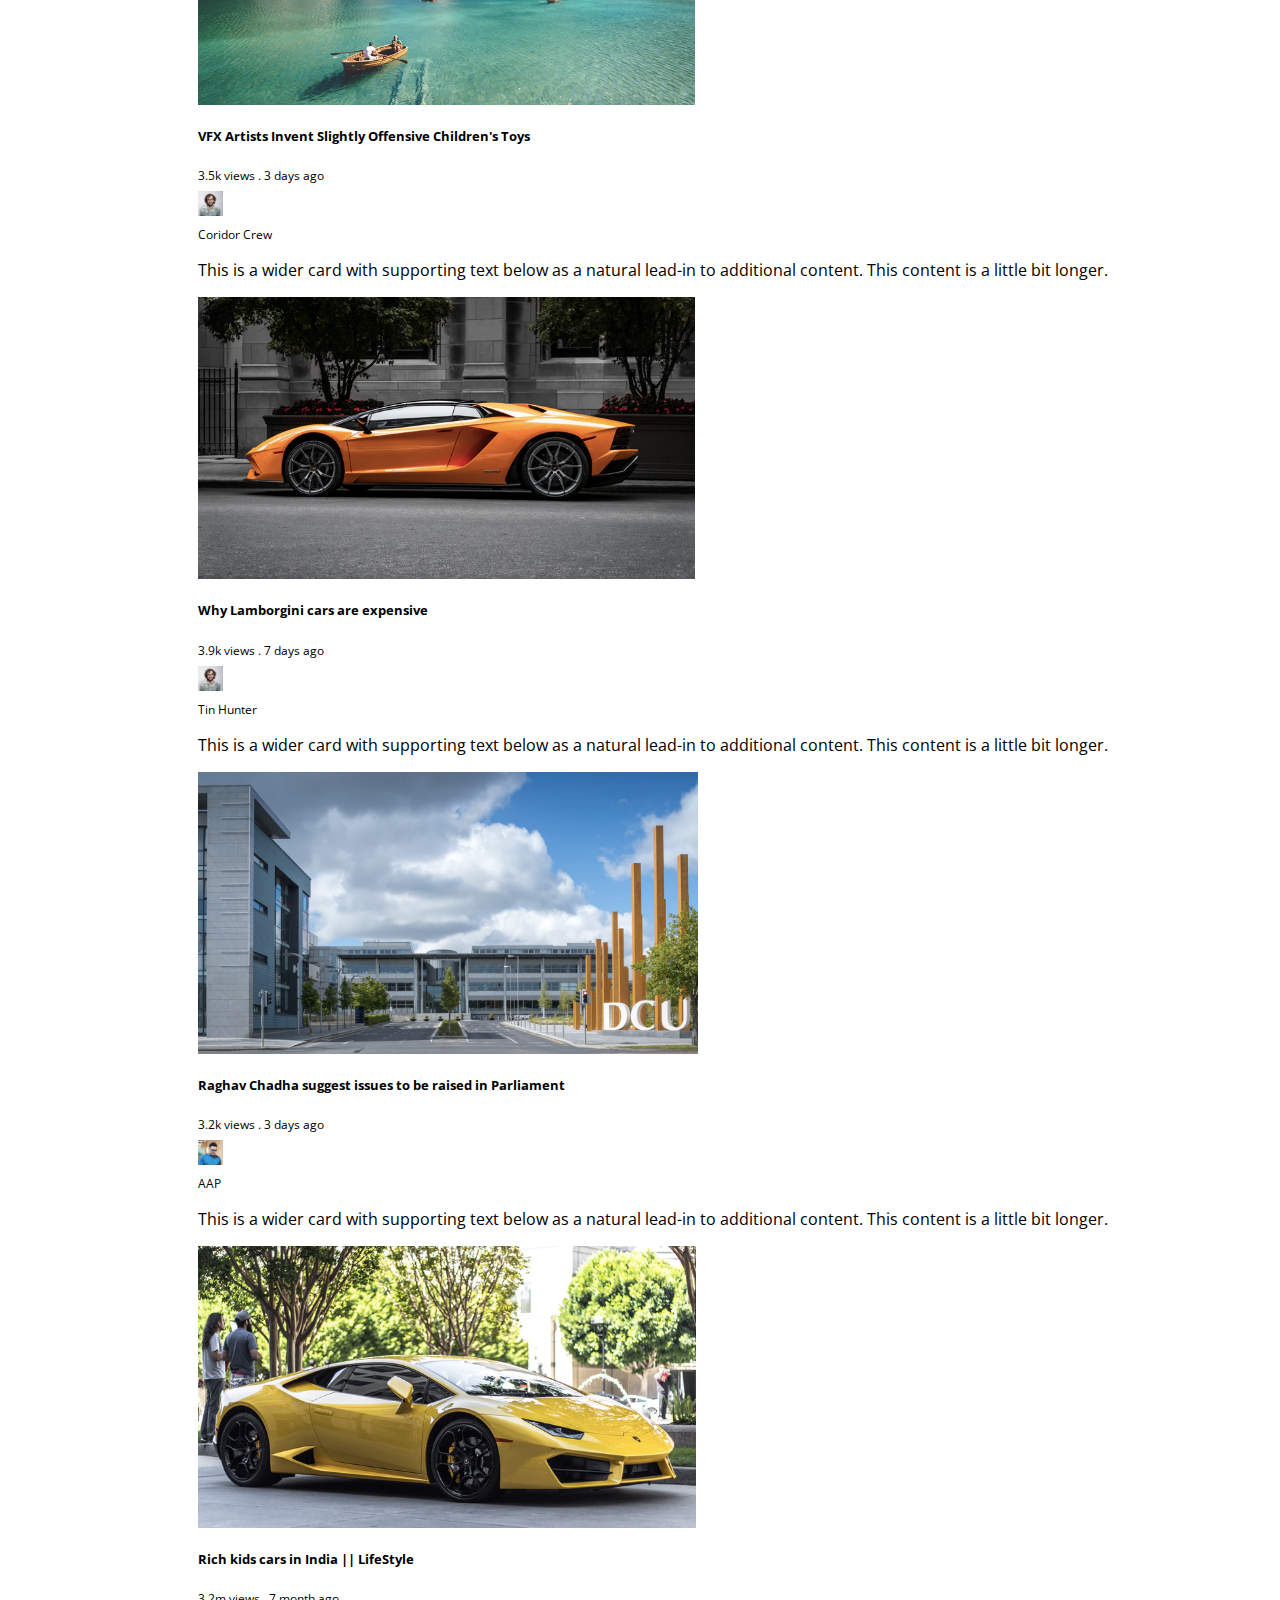
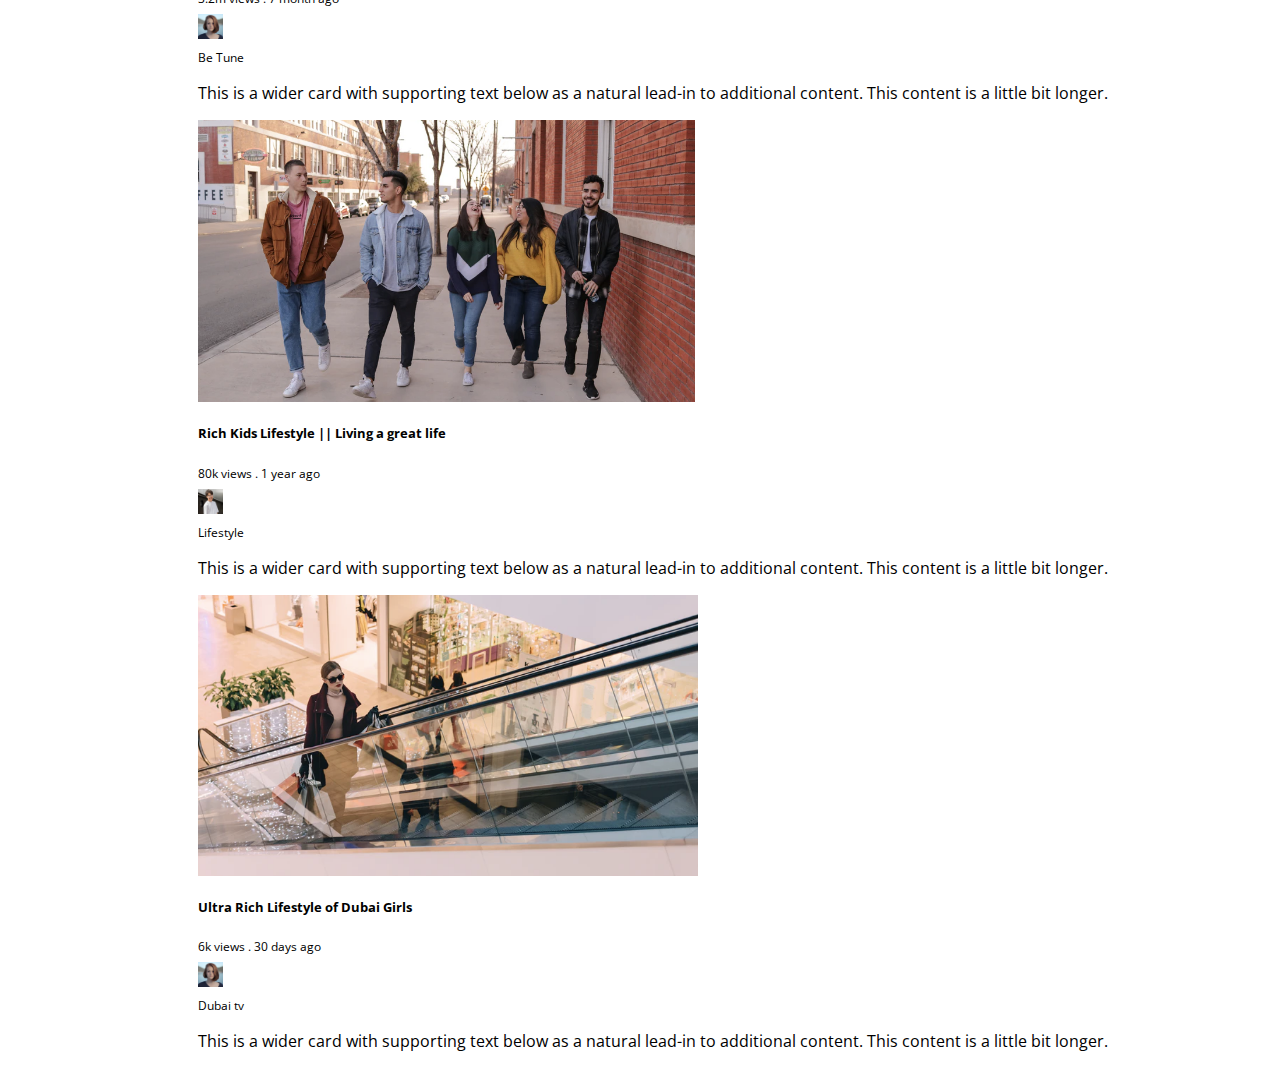
<file: search.html>
<html lang="en">

<head>
    <meta charset="UTF-8">
    <meta http-equiv="X-UA-Compatible" content="IE=edge">
    <meta name="viewport" content="width=device-width, initial-scale=1.0">
    <title>Youtube</title>

    <!-- CSS & Bootstrap -->
    <link rel="stylesheet" type="text/css" href="index.css">
    <link href="https://cdn.jsdelivr.net/npm/bootstrap@5.2.0-beta1/dist/css/bootstrap.min.css" rel="stylesheet"
        integrity="sha384-0evHe/X+R7YkIZDRvuzKMRqM+OrBnVFBL6DOitfPri4tjfHxaWutUpFmBp4vmVor" crossorigin="anonymous">

    <!-- Animation -->
    <link rel="stylesheet" href="https://cdnjs.cloudflare.com/ajax/libs/animate.css/4.1.1/animate.min.css" />

    <!-- Google Fonts -->
    <link rel="preconnect" href="https://fonts.googleapis.com">
    <link rel="preconnect" href="https://fonts.gstatic.com" crossorigin>
    <link href="https://fonts.googleapis.com/css2?family=Open+Sans&display=swap" rel="stylesheet">
    <link rel="stylesheet" href="https://fonts.googleapis.com/icon?family=Material+Icons">

</head>

<style>
    a {
        text-decoration: none;
        color: black;
    }

    a:hover {
        color: black;
    }
</style>


<body>
    <!-- NavBar -->
    <nav class="flex-div p-2 bg-white border-bottom">
        <!-- Left Nav -->
        <div class="nav-left flex-div">
            <svg xmlns="http://www.w3.org/2000/svg" width="35" height="35" fill="currentColor"
                class="bi bi-list menu-icon ms-2" viewBox="0 0 16 16">
                <path fill-rule="evenodd"
                    d="M2.5 12a.5.5 0 0 1 .5-.5h10a.5.5 0 0 1 0 1H3a.5.5 0 0 1-.5-.5zm0-4a.5.5 0 0 1 .5-.5h10a.5.5 0 0 1 0 1H3a.5.5 0 0 1-.5-.5zm0-4a.5.5 0 0 1 .5-.5h10a.5.5 0 0 1 0 1H3a.5.5 0 0 1-.5-.5z" />
            </svg>

            <!-- Youtube Logo -->
            <a href="index.html" class="d-inline-block">
                <svg viewBox="0 0 90 20" style="width: 100px; height: auto;" class="ms-3 p-1">
                    <!-- Icon SVG -->
                    <g viewBox="0 0 90 20">
                        <g>
                            <path
                                d="M27.9727 3.12324C27.6435 1.89323 26.6768 0.926623 25.4468 0.597366C23.2197 2.24288e-07 14.285 0 14.285 0C14.285 0 5.35042 2.24288e-07 3.12323 0.597366C1.89323 0.926623 0.926623 1.89323 0.597366 3.12324C2.24288e-07 5.35042 0 10 0 10C0 10 2.24288e-07 14.6496 0.597366 16.8768C0.926623 18.1068 1.89323 19.0734 3.12323 19.4026C5.35042 20 14.285 20 14.285 20C14.285 20 23.2197 20 25.4468 19.4026C26.6768 19.0734 27.6435 18.1068 27.9727 16.8768C28.5701 14.6496 28.5701 10 28.5701 10C28.5701 10 28.5677 5.35042 27.9727 3.12324Z"
                                fill="#FF0000"></path>
                            <path d="M11.4253 14.2854L18.8477 10.0004L11.4253 5.71533V14.2854Z" fill="white"></path>
                        </g>
                        <!-- Text SVG -->
                        <g>
                            <path
                                d="M34.6024 13.0036L31.3945 1.41846H34.1932L35.3174 6.6701C35.6043 7.96361 35.8136 9.06662 35.95 9.97913H36.0323C36.1264 9.32532 36.3381 8.22937 36.665 6.68892L37.8291 1.41846H40.6278L37.3799 13.0036V18.561H34.6001V13.0036H34.6024Z">
                            </path>
                            <path
                                d="M41.4697 18.1937C40.9053 17.8127 40.5031 17.22 40.2632 16.4157C40.0257 15.6114 39.9058 14.5437 39.9058 13.2078V11.3898C39.9058 10.0422 40.0422 8.95805 40.315 8.14196C40.5878 7.32588 41.0135 6.72851 41.592 6.35457C42.1706 5.98063 42.9302 5.79248 43.871 5.79248C44.7976 5.79248 45.5384 5.98298 46.0981 6.36398C46.6555 6.74497 47.0647 7.34234 47.3234 8.15137C47.5821 8.96275 47.7115 10.0422 47.7115 11.3898V13.2078C47.7115 14.5437 47.5845 15.6161 47.3329 16.4251C47.0812 17.2365 46.672 17.8292 46.1075 18.2031C45.5431 18.5771 44.7764 18.7652 43.8098 18.7652C42.8126 18.7675 42.0342 18.5747 41.4697 18.1937ZM44.6353 16.2323C44.7905 15.8231 44.8705 15.1575 44.8705 14.2309V10.3292C44.8705 9.43077 44.7929 8.77225 44.6353 8.35833C44.4777 7.94206 44.2026 7.7351 43.8074 7.7351C43.4265 7.7351 43.156 7.94206 43.0008 8.35833C42.8432 8.77461 42.7656 9.43077 42.7656 10.3292V14.2309C42.7656 15.1575 42.8408 15.8254 42.9914 16.2323C43.1419 16.6415 43.4123 16.8461 43.8074 16.8461C44.2026 16.8461 44.4777 16.6415 44.6353 16.2323Z">
                            </path>
                            <path
                                d="M56.8154 18.5634H54.6094L54.3648 17.03H54.3037C53.7039 18.1871 52.8055 18.7656 51.6061 18.7656C50.7759 18.7656 50.1621 18.4928 49.767 17.9496C49.3719 17.4039 49.1743 16.5526 49.1743 15.3955V6.03751H51.9942V15.2308C51.9942 15.7906 52.0553 16.188 52.1776 16.4256C52.2999 16.6631 52.5045 16.783 52.7914 16.783C53.036 16.783 53.2712 16.7078 53.497 16.5573C53.7228 16.4067 53.8874 16.2162 53.9979 15.9858V6.03516H56.8154V18.5634Z">
                            </path>
                            <path d="M64.4755 3.68758H61.6768V18.5629H58.9181V3.68758H56.1194V1.42041H64.4755V3.68758Z">
                            </path>
                            <path
                                d="M71.2768 18.5634H69.0708L68.8262 17.03H68.7651C68.1654 18.1871 67.267 18.7656 66.0675 18.7656C65.2373 18.7656 64.6235 18.4928 64.2284 17.9496C63.8333 17.4039 63.6357 16.5526 63.6357 15.3955V6.03751H66.4556V15.2308C66.4556 15.7906 66.5167 16.188 66.639 16.4256C66.7613 16.6631 66.9659 16.783 67.2529 16.783C67.4974 16.783 67.7326 16.7078 67.9584 16.5573C68.1842 16.4067 68.3488 16.2162 68.4593 15.9858V6.03516H71.2768V18.5634Z">
                            </path>
                            <path
                                d="M80.609 8.0387C80.4373 7.24849 80.1621 6.67699 79.7812 6.32186C79.4002 5.96674 78.8757 5.79035 78.2078 5.79035C77.6904 5.79035 77.2059 5.93616 76.7567 6.23014C76.3075 6.52412 75.9594 6.90747 75.7148 7.38489H75.6937V0.785645H72.9773V18.5608H75.3056L75.5925 17.3755H75.6537C75.8724 17.7988 76.1993 18.1304 76.6344 18.3774C77.0695 18.622 77.554 18.7443 78.0855 18.7443C79.038 18.7443 79.7412 18.3045 80.1904 17.4272C80.6396 16.5476 80.8653 15.1765 80.8653 13.3092V11.3266C80.8653 9.92722 80.7783 8.82892 80.609 8.0387ZM78.0243 13.1492C78.0243 14.0617 77.9867 14.7767 77.9114 15.2941C77.8362 15.8115 77.7115 16.1808 77.5328 16.3971C77.3564 16.6158 77.1165 16.724 76.8178 16.724C76.585 16.724 76.371 16.6699 76.1734 16.5594C75.9759 16.4512 75.816 16.2866 75.6937 16.0702V8.96062C75.7877 8.6196 75.9524 8.34209 76.1852 8.12337C76.4157 7.90465 76.6697 7.79646 76.9401 7.79646C77.2271 7.79646 77.4481 7.90935 77.6034 8.13278C77.7609 8.35855 77.8691 8.73485 77.9303 9.26636C77.9914 9.79787 78.022 10.5528 78.022 11.5335V13.1492H78.0243Z">
                            </path>
                            <path
                                d="M84.8657 13.8712C84.8657 14.6755 84.8892 15.2776 84.9363 15.6798C84.9833 16.0819 85.0821 16.3736 85.2326 16.5594C85.3831 16.7428 85.6136 16.8345 85.9264 16.8345C86.3474 16.8345 86.639 16.6699 86.7942 16.343C86.9518 16.0161 87.0365 15.4705 87.0506 14.7085L89.4824 14.8519C89.4965 14.9601 89.5035 15.1106 89.5035 15.3011C89.5035 16.4582 89.186 17.3237 88.5534 17.8952C87.9208 18.4667 87.0247 18.7536 85.8676 18.7536C84.4777 18.7536 83.504 18.3185 82.9466 17.446C82.3869 16.5735 82.1094 15.2259 82.1094 13.4008V11.2136C82.1094 9.33452 82.3987 7.96105 82.9772 7.09558C83.5558 6.2301 84.5459 5.79736 85.9499 5.79736C86.9165 5.79736 87.6597 5.97375 88.1771 6.32888C88.6945 6.684 89.059 7.23433 89.2707 7.98457C89.4824 8.7348 89.5882 9.76961 89.5882 11.0913V13.2362H84.8657V13.8712ZM85.2232 7.96811C85.0797 8.14449 84.9857 8.43377 84.9363 8.83593C84.8892 9.2381 84.8657 9.84722 84.8657 10.6657V11.5641H86.9283V10.6657C86.9283 9.86133 86.9001 9.25221 86.846 8.83593C86.7919 8.41966 86.6931 8.12803 86.5496 7.95635C86.4062 7.78702 86.1851 7.7 85.8864 7.7C85.5854 7.70235 85.3643 7.79172 85.2232 7.96811Z">
                            </path>
                        </g>
                    </g>
                </svg>
            </a>
        </div>

        <!-- Search Box -->
        <div class="nav-middle">
            <div class="input-group">
                <input class="form-control border p-2 m-0 rounded-0" style="width: 550px; height: 38px;"
                    placeholder="Search"></input>
                <div class="input-group-prepend">
                    <a href="">
                        <span class="input-group-text text-center bg-light rounded-0"
                            style="width: 55px; height: 38px;">
                            <svg xmlns="http://www.w3.org/2000/svg" width="18" height="auto" fill="currentColor"
                                class="bi bi-search ms-1" viewBox="0 0 16 16">
                                <path
                                    d="M11.742 10.344a6.5 6.5 0 1 0-1.397 1.398h-.001c.03.04.062.078.098.115l3.85 3.85a1 1 0 0 0 1.415-1.414l-3.85-3.85a1.007 1.007 0 0 0-.115-.1zM12 6.5a5.5 5.5 0 1 1-11 0 5.5 5.5 0 0 1 11 0z" />
                            </svg>
                        </span>
                    </a>
                </div>

                <!-- Voice Search Icon -->
                <div class="btn px-2 rounded-circle bg-light ms-2 w-auto">
                    <svg xmlns="http://www.w3.org/2000/svg" width="20" height="20" fill="currentColor"
                        class="bi bi-mic-fill mt-1" viewBox="0 0 15 15">
                        <path d="M5 3a3 3 0 0 1 6 0v5a3 3 0 0 1-6 0V3z" />
                        <path
                            d="M3.5 6.5A.5.5 0 0 1 4 7v1a4 4 0 0 0 8 0V7a.5.5 0 0 1 1 0v1a5 5 0 0 1-4.5 4.975V15h3a.5.5 0 0 1 0 1h-7a.5.5 0 0 1 0-1h3v-2.025A5 5 0 0 1 3 8V7a.5.5 0 0 1 .5-.5z" />
                    </svg>
                </div>
            </div>
        </div>

        <!-- Right Nav -->
        <div class="nav-right pe-2">
            <img src="./images/upload.png">
            <img src="./images/notification.png">
            <img class="user-icon rounded-circle me-3" style="width: 35px;" src="./images/Jack.png">
        </div>
    </nav>


    <!-- SideBar -->
    <div class="sidebar pt-5 mt-2">
        <div class="shortcut-links pt-3">
            <a href="index.html"><img src="images/home.png">
                <p>Home</p>
            </a>
            <a href=""><img src="images/explore.png">
                <p>Explore</p>
            </a>
            <a href=""><img src="images/subscriprion.png">
                <p>Subscription</p>
            </a>
            <hr>
            <a href=""><img src="images/library.png">
                <p>Library</p>
            </a>
            <a href=""><img src="images/history.png">
                <p>History</p>
            </a>
            <a href=""><img src="images/playlist.png">
                <p>Your videos</p>
            </a>
            <a href=""><img src="images/messages.png">
                <p>Your Movies</p>
            </a>
            <a href=""><img src="images/messages.png">
                <p>Watch Later</p>
            </a>
            <a href=""><img src="images/show-more.png">
                <p>show-more</p>
            </a>
            <hr>
        </div>

        <div class="subscribed-list">
            <h3 class="mb-4">SUBSCRIPTIONS</h3>
            <a href=""><img src="images/Jack.png">
                <p>Jack Nicholas</p>
            </a>
            <a href=""><img src="images/simon.png">
                <p>Simon Baker</p>
            </a>
            <a href=""><img src="images/tom.png">
                <p>Tom Hardy</p>
            </a>
            <a href=""><img src="images/megan.png">
                <p>Megan Ryan</p>
            </a>
            <a href=""><img src="images/cameron.png">
                <p>Cameron Diaz</p>
            </a>
        </div>
    </div>

    <!-- Main -->
    <div class="container bg-light w-auto p-5 py-3" style="margin-left: 15%;">
        <!-- Filter Logo -->
        <a href="" class="container">
            <svg xmlns="http://www.w3.org/2000/svg" width="26" height="26" fill="currentColor"
                class="bi bi-filter d-inline m-0" viewBox="0 0 16 16">
                <path
                    d="M6 10.5a.5.5 0 0 1 .5-.5h3a.5.5 0 0 1 0 1h-3a.5.5 0 0 1-.5-.5zm-2-3a.5.5 0 0 1 .5-.5h7a.5.5 0 0 1 0 1h-7a.5.5 0 0 1-.5-.5zm-2-3a.5.5 0 0 1 .5-.5h11a.5.5 0 0 1 0 1h-11a.5.5 0 0 1-.5-.5z" />
            </svg>
            <h4 class="text-muted px-1 d-inline" style="font-size: 15px;">FILTER</h4>
            <hr class="text-muted">
        </a>


        <!-- Card -->
        <div class="card mb-3 bg-transparent border-0 rounded-0" style="max-width: auto;">
            <div class="row g-0">
                <div class="col-md-4">
                    <a href="video.html">
                        <img src="./images/thumbnail1.png" class="img-fluid rounded-0"></a>
                </div>
                <div class="col-md-8">
                    <div class="card-body pt-0">
                        <a href="video.html">
                            <h5 class="card-title">VFX Artists Invent
                                Slightly Offensive Children's Toys</h5>
                        </a>
                        <p class="text-muted" style="font-size: 12px;">3.5k views . 3 days ago</p>

                        <div class="col" style="margin-top: -5px;">
                            <img width="25px" class="rounded-circle ms-0" src="./images/Jack.png">
                            <p class="card-text text-muted d-inline" style="font-size: 12px; margin-top: 10px;">Coridor
                                Crew</p>
                        </div>


                        <p class="card-text mt-3 text-muted">This is a wider card with supporting text below as a
                            natural lead-in
                            to additional content. This content is a little bit longer.
                        </p>
                    </div>
                </div>
            </div>
        </div>

        <!-- Card -->
        <div class="card mb-3 bg-transparent border-0 rounded-0" style="max-width: auto;">
            <div class="row g-0">
                <div class="col-md-4">
                    <a href="video.html">
                        <img src="./images/thumbnail6.png" class="img-fluid rounded-0"></a>
                </div>
                <div class="col-md-8">
                    <div class="card-body pt-0">
                        <a href="video.html">
                            <h5 class="card-title">Why Lamborgini cars are
                                expensive</h5>
                        </a>
                        <p class="text-muted" style="font-size: 12px;">3.9k
                            views . 7 days ago</p>

                        <div class="col" style="margin-top: -5px;">
                            <img width="25px" class="rounded-circle ms-0" src="./images/Jack.png">
                            <p class="card-text text-muted d-inline" style="font-size: 12px; margin-top: 10px;">Tin
                                Hunter</p>
                        </div>


                        <p class="card-text mt-3 text-muted">This is a wider card with supporting text below as a
                            natural lead-in
                            to additional content. This content is a little bit longer.
                        </p>
                    </div>
                </div>
            </div>
        </div>

        <!-- Card -->
        <div class="card mb-3 bg-transparent border-0 rounded-0" style="max-width: auto;">
            <div class="row g-0">
                <div class="col-md-4">
                    <a href="video.html">
                        <img src="./images/thumbnail7.png" class="img-fluid rounded-0"></a>
                </div>
                <div class="col-md-8">
                    <div class="card-body pt-0">
                        <a href="video.html">
                            <h5 class="card-title">Raghav Chadha
                                suggest issues to be raised in Parliament</h5>
                        </a>
                        <p class="text-muted" style="font-size: 12px;">3.2k
                            views . 3 days ago</p>

                        <div class="col" style="margin-top: -5px;">
                            <img width="25px" class="rounded-circle ms-0" src="./images/tom.png">
                            <p class="card-text text-muted d-inline" style="font-size: 12px; margin-top: 10px;">AAP</p>
                        </div>


                        <p class="card-text mt-3 text-muted">This is a wider card with supporting text below as a
                            natural lead-in
                            to additional content. This content is a little bit longer.
                        </p>
                    </div>
                </div>
            </div>
        </div>

        <!-- Card -->
        <div class="card mb-3 bg-transparent border-0 rounded-0" style="max-width: auto;">
            <div class="row g-0">
                <div class="col-md-4">
                    <a href="video.html">
                        <img src="./images/thumbnail8.png" class="img-fluid rounded-0"></a>
                </div>
                <div class="col-md-8">
                    <div class="card-body pt-0">
                        <a href="video.html">
                            <h5 class="card-title">Rich kids cars in India ||
                                LifeStyle</h5>
                        </a>
                        <p class="text-muted" style="font-size: 12px;">3.2m
                            views . 7 month ago</p>

                        <div class="col" style="margin-top: -5px;">
                            <img width="25px" class="rounded-circle ms-0" src="./images/megan.png">
                            <p class="card-text text-muted d-inline" style="font-size: 12px; margin-top: 10px;">Be Tune
                            </p>
                        </div>


                        <p class="card-text mt-3 text-muted">This is a wider card with supporting text below as a
                            natural lead-in
                            to additional content. This content is a little bit longer.
                        </p>
                    </div>
                </div>
            </div>
        </div>

        <!-- Card -->
        <div class="card mb-3 bg-transparent border-0 rounded-0" style="max-width: auto;">
            <div class="row g-0">
                <div class="col-md-4">
                    <a href="video.html">
                        <img src="./images/thumbnail5.png" class="img-fluid rounded-0"></a>
                </div>
                <div class="col-md-8">
                    <div class="card-body pt-0">
                        <a href="video.html">
                            <h5 class="card-title">Rich Kids Lifestyle ||
                                Living a great life</h5>
                        </a>
                        <p class="text-muted" style="font-size: 12px;">80k
                            views . 1 year ago</p>

                        <div class="col" style="margin-top: -5px;">
                            <img width="25px" class="rounded-circle ms-0" src="./images/gerard.png">
                            <p class="card-text text-muted d-inline" style="font-size: 12px; margin-top: 10px;">
                                Lifestyle</p>
                        </div>


                        <p class="card-text mt-3 text-muted">This is a wider card with supporting text below as a
                            natural lead-in
                            to additional content. This content is a little bit longer.
                        </p>
                    </div>
                </div>
            </div>
        </div>

        <!-- Card -->
        <div class="card mb-3 bg-transparent border-0 rounded-0" style="max-width: auto;">
            <div class="row g-0">
                <div class="col-md-4">
                    <a href="video.html">
                        <img src="./images/thumbnail3.png" class="img-fluid rounded-0"></a>
                </div>
                <div class="col-md-8">
                    <div class="card-body pt-0">
                        <a href="video.html">
                            <h5 class="card-title">Ultra Rich Lifestyle of
                                Dubai Girls</h5>
                        </a>
                        <p class="text-muted" style="font-size: 12px;">6k
                            views . 30 days ago</p>

                        <div class="col" style="margin-top: -5px;">
                            <img width="25px" class="rounded-circle ms-0" src="./images/megan.png">
                            <p class="card-text text-muted d-inline" style="font-size: 12px; margin-top: 10px;">Dubai
                                tv</p>
                        </div>


                        <p class="card-text mt-3 text-muted">This is a wider card with supporting text below as a
                            natural lead-in
                            to additional content. This content is a little bit longer.
                        </p>
                    </div>
                </div>
            </div>
        </div>

        <!-- Card -->
        <div class="card mb-3 bg-transparent border-0 rounded-0" style="max-width: auto;">
            <div class="row g-0">
                <div class="col-md-4">
                    <a href="video.html">
                        <img src="./images/thumbnail1.png" class="img-fluid rounded-0"></a>
                </div>
                <div class="col-md-8">
                    <div class="card-body pt-0">
                        <a href="video.html">
                            <h5 class="card-title">VFX Artists Invent
                                Slightly Offensive Children's Toys</h5>
                        </a>
                        <p class="text-muted" style="font-size: 12px;">3.5k views . 3 days ago</p>

                        <div class="col" style="margin-top: -5px;">
                            <img width="25px" class="rounded-circle ms-0" src="./images/Jack.png">
                            <p class="card-text text-muted d-inline" style="font-size: 12px; margin-top: 10px;">Coridor
                                Crew</p>
                        </div>


                        <p class="card-text mt-3 text-muted">This is a wider card with supporting text below as a
                            natural lead-in
                            to additional content. This content is a little bit longer.
                        </p>
                    </div>
                </div>
            </div>
        </div>

        <!-- Card -->
        <div class="card mb-3 bg-transparent border-0 rounded-0" style="max-width: auto;">
            <div class="row g-0">
                <div class="col-md-4">
                    <a href="video.html">
                        <img src="./images/thumbnail6.png" class="img-fluid rounded-0"></a>
                </div>
                <div class="col-md-8">
                    <div class="card-body pt-0">
                        <a href="video.html">
                            <h5 class="card-title">Why Lamborgini cars are
                                expensive</h5>
                        </a>
                        <p class="text-muted" style="font-size: 12px;">3.9k
                            views . 7 days ago</p>

                        <div class="col" style="margin-top: -5px;">
                            <img width="25px" class="rounded-circle ms-0" src="./images/Jack.png">
                            <p class="card-text text-muted d-inline" style="font-size: 12px; margin-top: 10px;">Tin
                                Hunter</p>
                        </div>


                        <p class="card-text mt-3 text-muted">This is a wider card with supporting text below as a
                            natural lead-in
                            to additional content. This content is a little bit longer.
                        </p>
                    </div>
                </div>
            </div>
        </div>

        <!-- Card -->
        <div class="card mb-3 bg-transparent border-0 rounded-0" style="max-width: auto;">
            <div class="row g-0">
                <div class="col-md-4">
                    <a href="video.html">
                        <img src="./images/thumbnail7.png" class="img-fluid rounded-0"></a>
                </div>
                <div class="col-md-8">
                    <div class="card-body pt-0">
                        <a href="video.html">
                            <h5 class="card-title">Raghav Chadha
                                suggest issues to be raised in Parliament</h5>
                        </a>
                        <p class="text-muted" style="font-size: 12px;">3.2k
                            views . 3 days ago</p>

                        <div class="col" style="margin-top: -5px;">
                            <img width="25px" class="rounded-circle ms-0" src="./images/tom.png">
                            <p class="card-text text-muted d-inline" style="font-size: 12px; margin-top: 10px;">AAP</p>
                        </div>


                        <p class="card-text mt-3 text-muted">This is a wider card with supporting text below as a
                            natural lead-in
                            to additional content. This content is a little bit longer.
                        </p>
                    </div>
                </div>
            </div>
        </div>

        <!-- Card -->
        <div class="card mb-3 bg-transparent border-0 rounded-0" style="max-width: auto;">
            <div class="row g-0">
                <div class="col-md-4">
                    <a href="video.html">
                        <img src="./images/thumbnail8.png" class="img-fluid rounded-0"></a>
                </div>
                <div class="col-md-8">
                    <div class="card-body pt-0">
                        <a href="video.html">
                            <h5 class="card-title">Rich kids cars in India ||
                                LifeStyle</h5>
                        </a>
                        <p class="text-muted" style="font-size: 12px;">3.2m
                            views . 7 month ago</p>

                        <div class="col" style="margin-top: -5px;">
                            <img width="25px" class="rounded-circle ms-0" src="./images/megan.png">
                            <p class="card-text text-muted d-inline" style="font-size: 12px; margin-top: 10px;">Be Tune
                            </p>
                        </div>


                        <p class="card-text mt-3 text-muted">This is a wider card with supporting text below as a
                            natural lead-in
                            to additional content. This content is a little bit longer.
                        </p>
                    </div>
                </div>
            </div>
        </div>

        <!-- Card -->
        <div class="card mb-3 bg-transparent border-0 rounded-0" style="max-width: auto;">
            <div class="row g-0">
                <div class="col-md-4">
                    <a href="video.html">
                        <img src="./images/thumbnail5.png" class="img-fluid rounded-0"></a>
                </div>
                <div class="col-md-8">
                    <div class="card-body pt-0">
                        <a href="video.html">
                            <h5 class="card-title">Rich Kids Lifestyle ||
                                Living a great life</h5>
                        </a>
                        <p class="text-muted" style="font-size: 12px;">80k
                            views . 1 year ago</p>

                        <div class="col" style="margin-top: -5px;">
                            <img width="25px" class="rounded-circle ms-0" src="./images/gerard.png">
                            <p class="card-text text-muted d-inline" style="font-size: 12px; margin-top: 10px;">
                                Lifestyle</p>
                        </div>


                        <p class="card-text mt-3 text-muted">This is a wider card with supporting text below as a
                            natural lead-in
                            to additional content. This content is a little bit longer.
                        </p>
                    </div>
                </div>
            </div>
        </div>

        <!-- Card -->
        <div class="card mb-3 bg-transparent border-0 rounded-0" style="max-width: auto;">
            <div class="row g-0">
                <div class="col-md-4">
                    <a href="video.html">
                        <img src="./images/thumbnail3.png" class="img-fluid rounded-0"></a>
                </div>
                <div class="col-md-8">
                    <div class="card-body pt-0">
                        <a href="video.html">
                            <h5 class="card-title">Ultra Rich Lifestyle of
                                Dubai Girls</h5>
                        </a>
                        <p class="text-muted" style="font-size: 12px;">6k
                            views . 30 days ago</p>

                        <div class="col" style="margin-top: -5px;">
                            <img width="25px" class="rounded-circle ms-0" src="./images/megan.png">
                            <p class="card-text text-muted d-inline" style="font-size: 12px; margin-top: 10px;">Dubai
                                tv</p>
                        </div>


                        <p class="card-text mt-3 text-muted">This is a wider card with supporting text below as a
                            natural lead-in
                            to additional content. This content is a little bit longer.
                        </p>
                    </div>
                </div>
            </div>
        </div>
    </div>


</body>

</html>
</file>
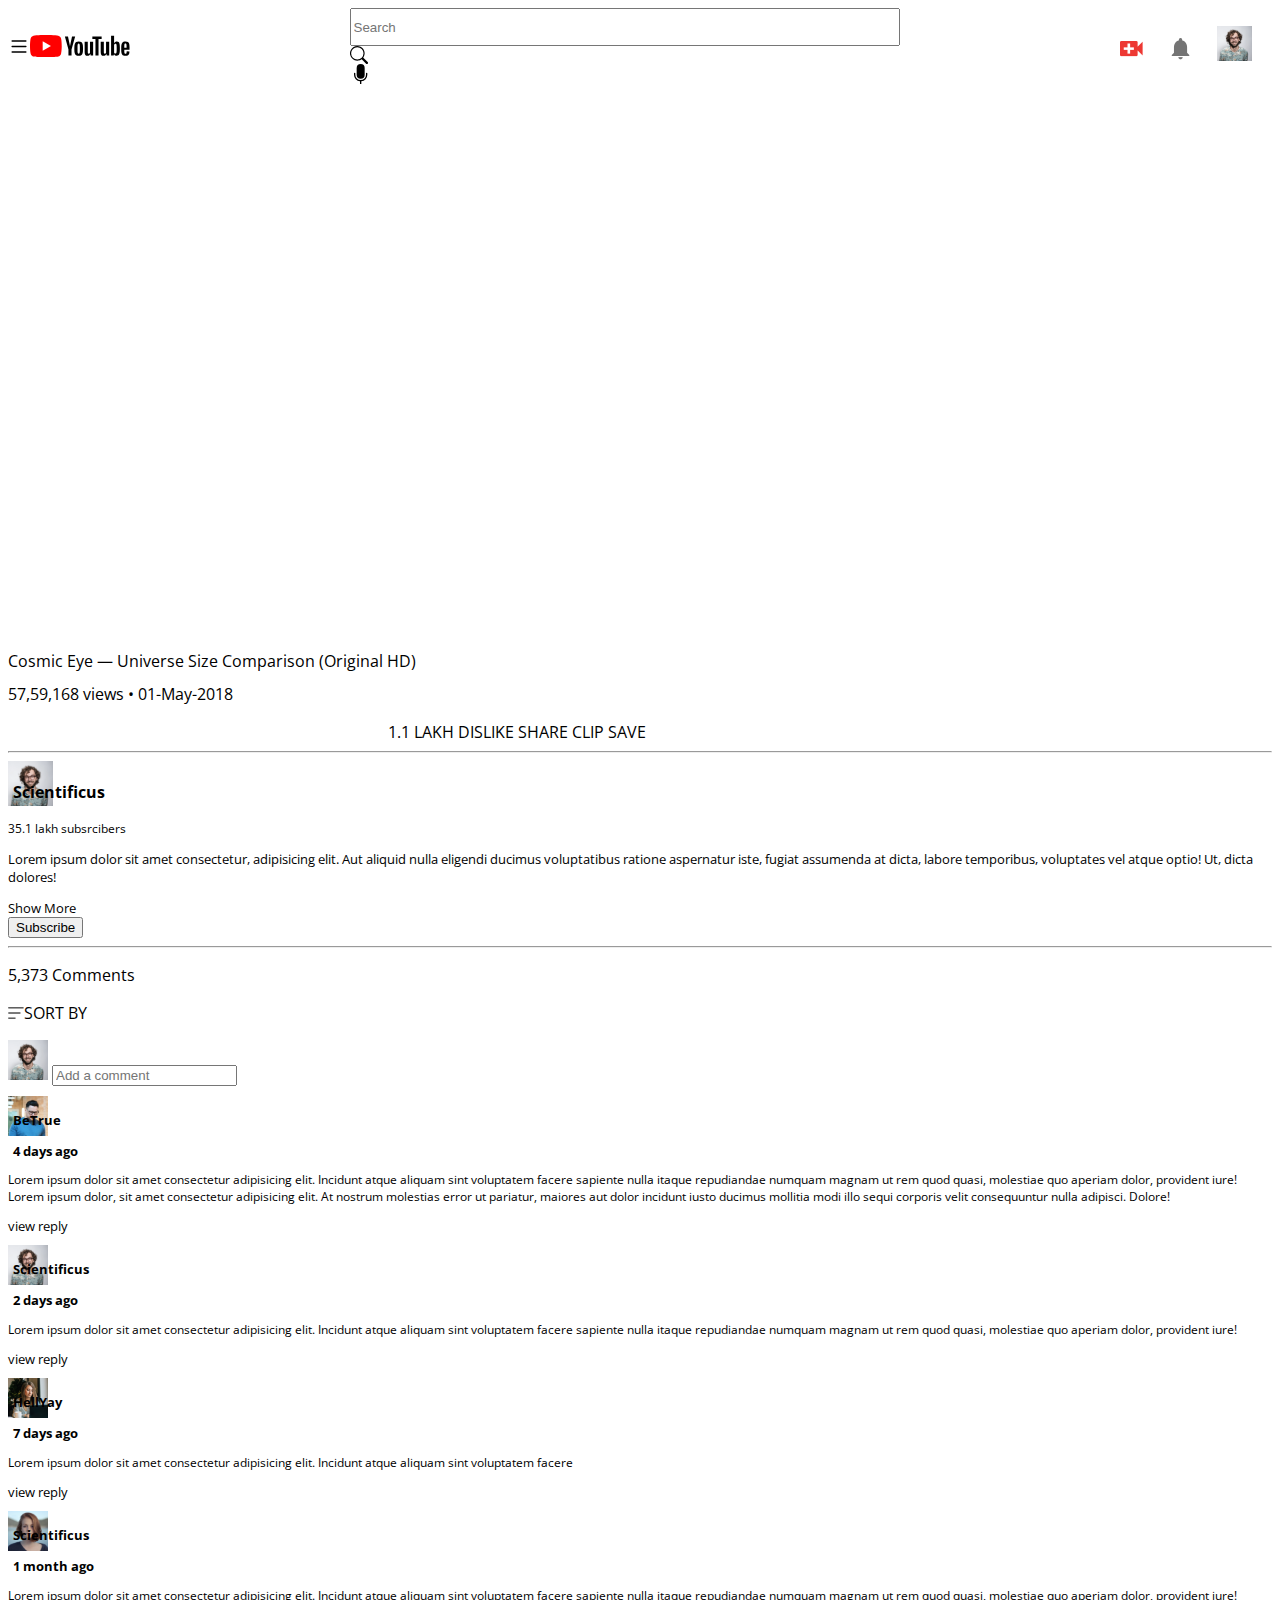
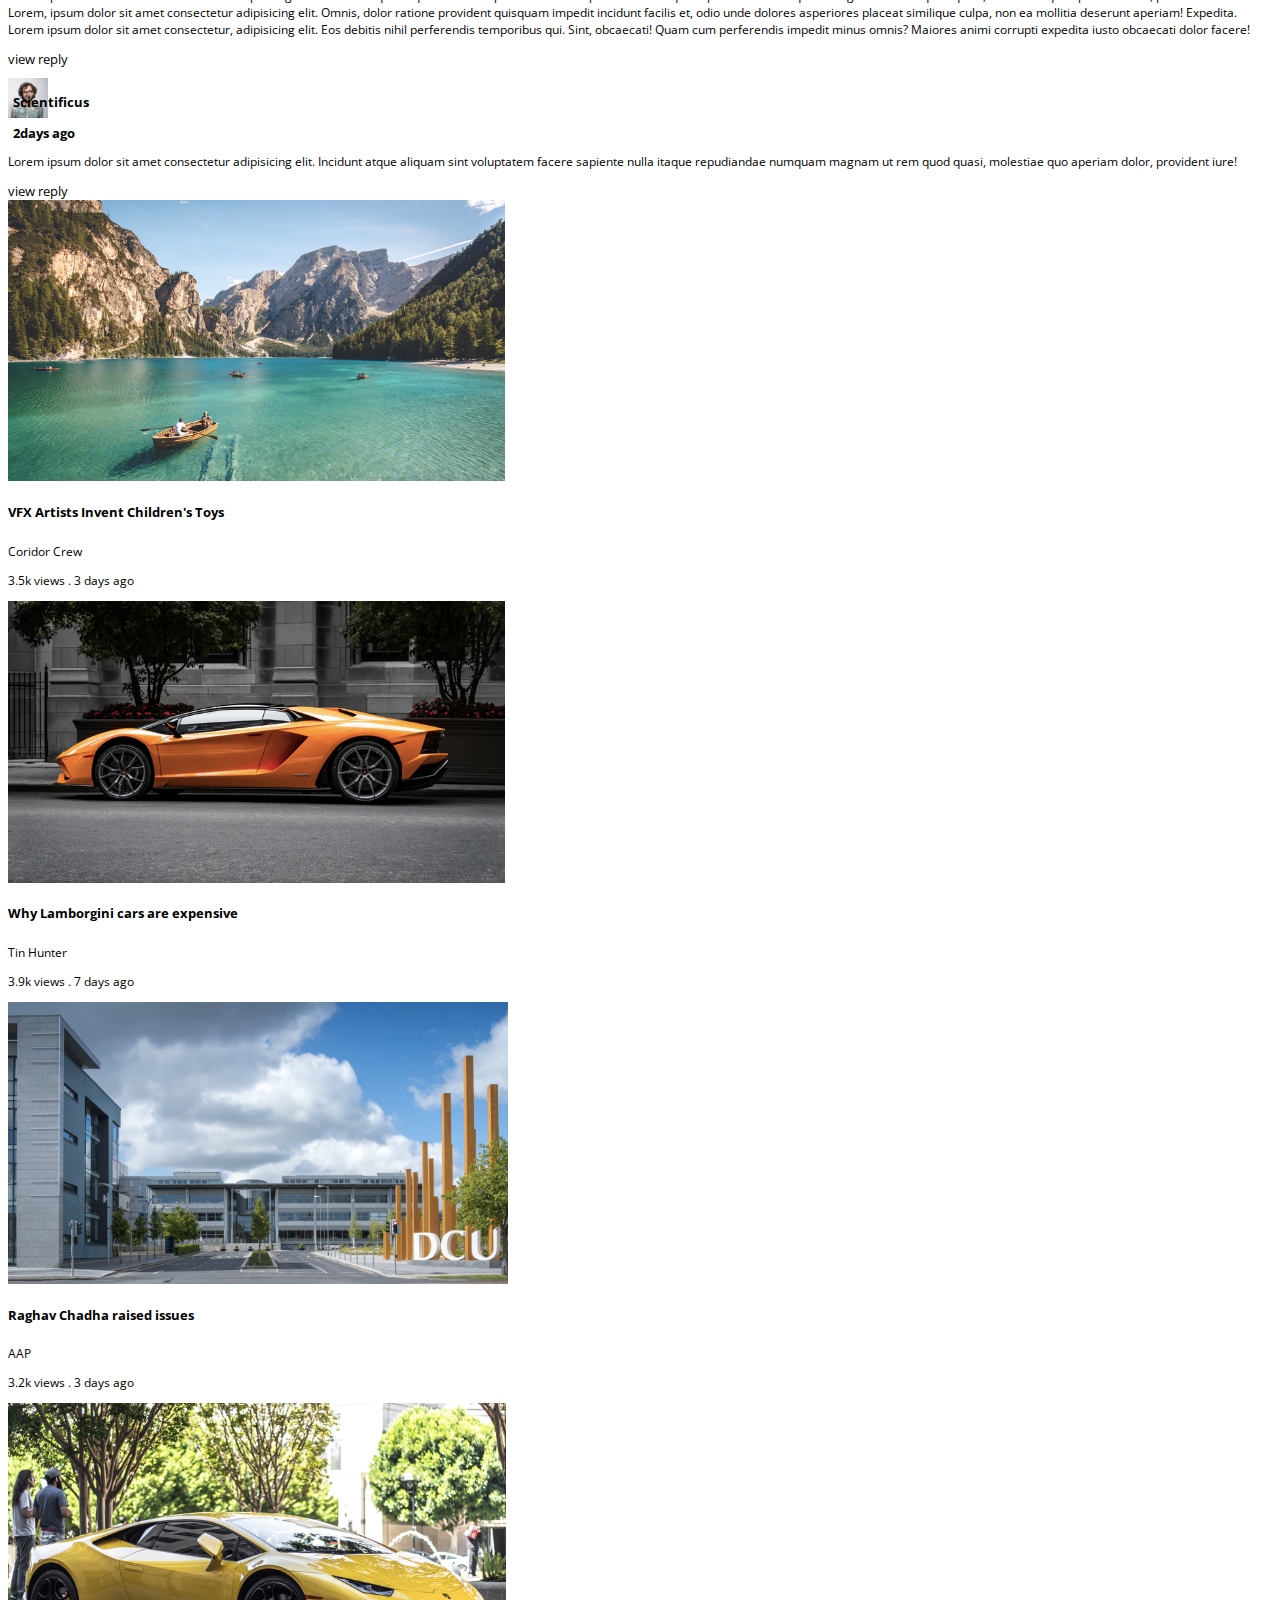
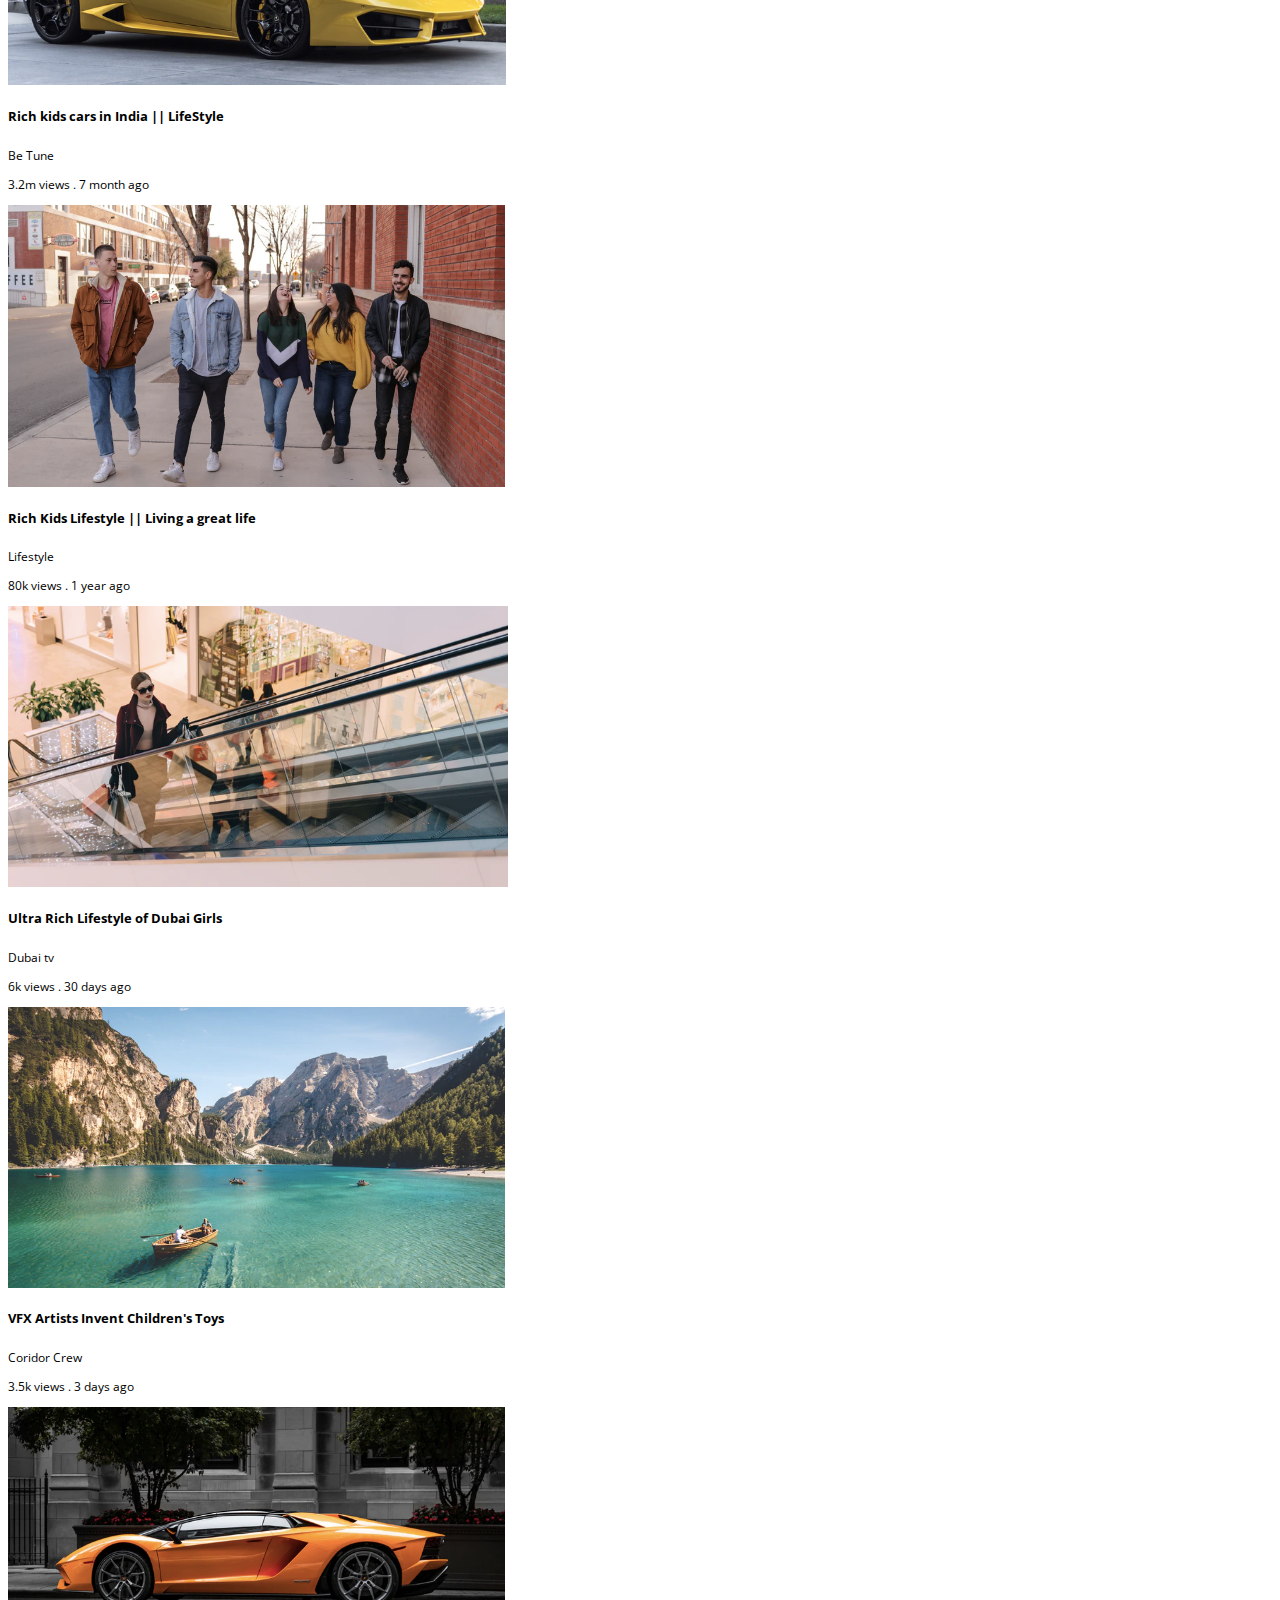
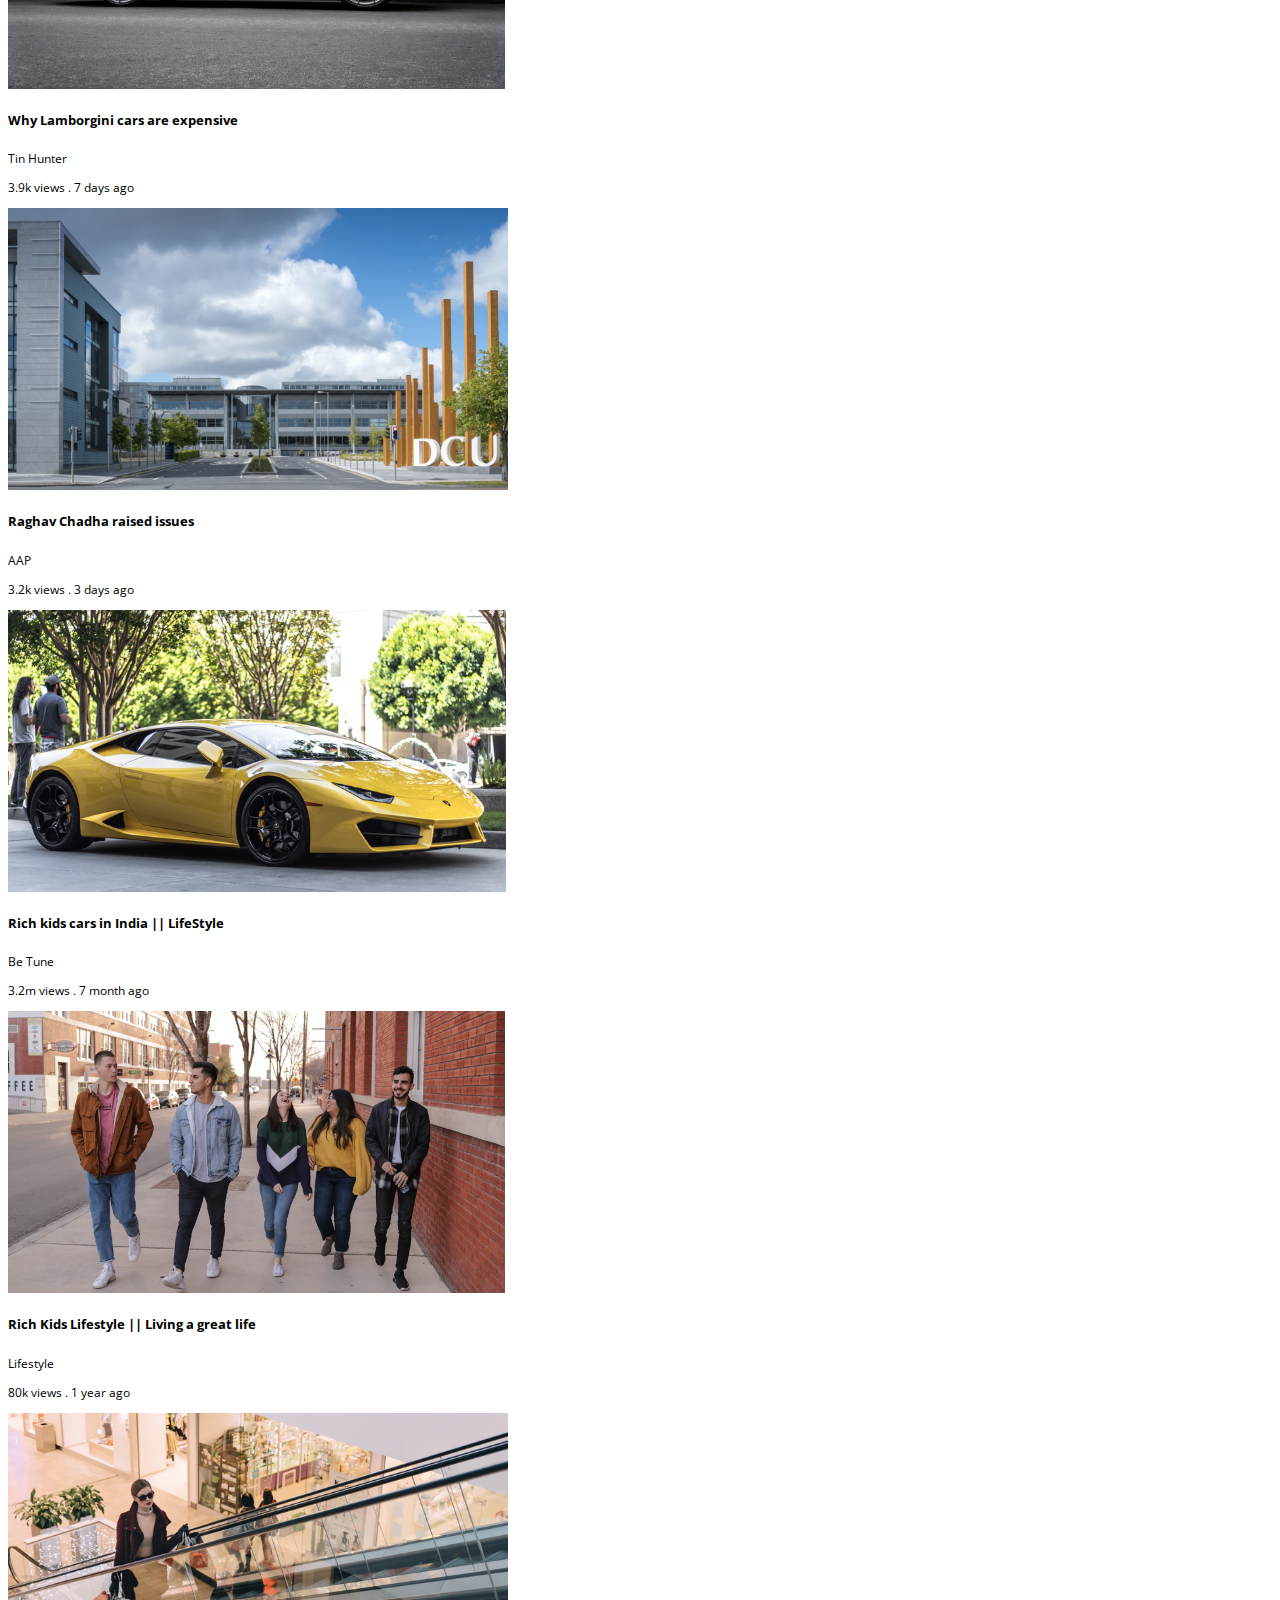
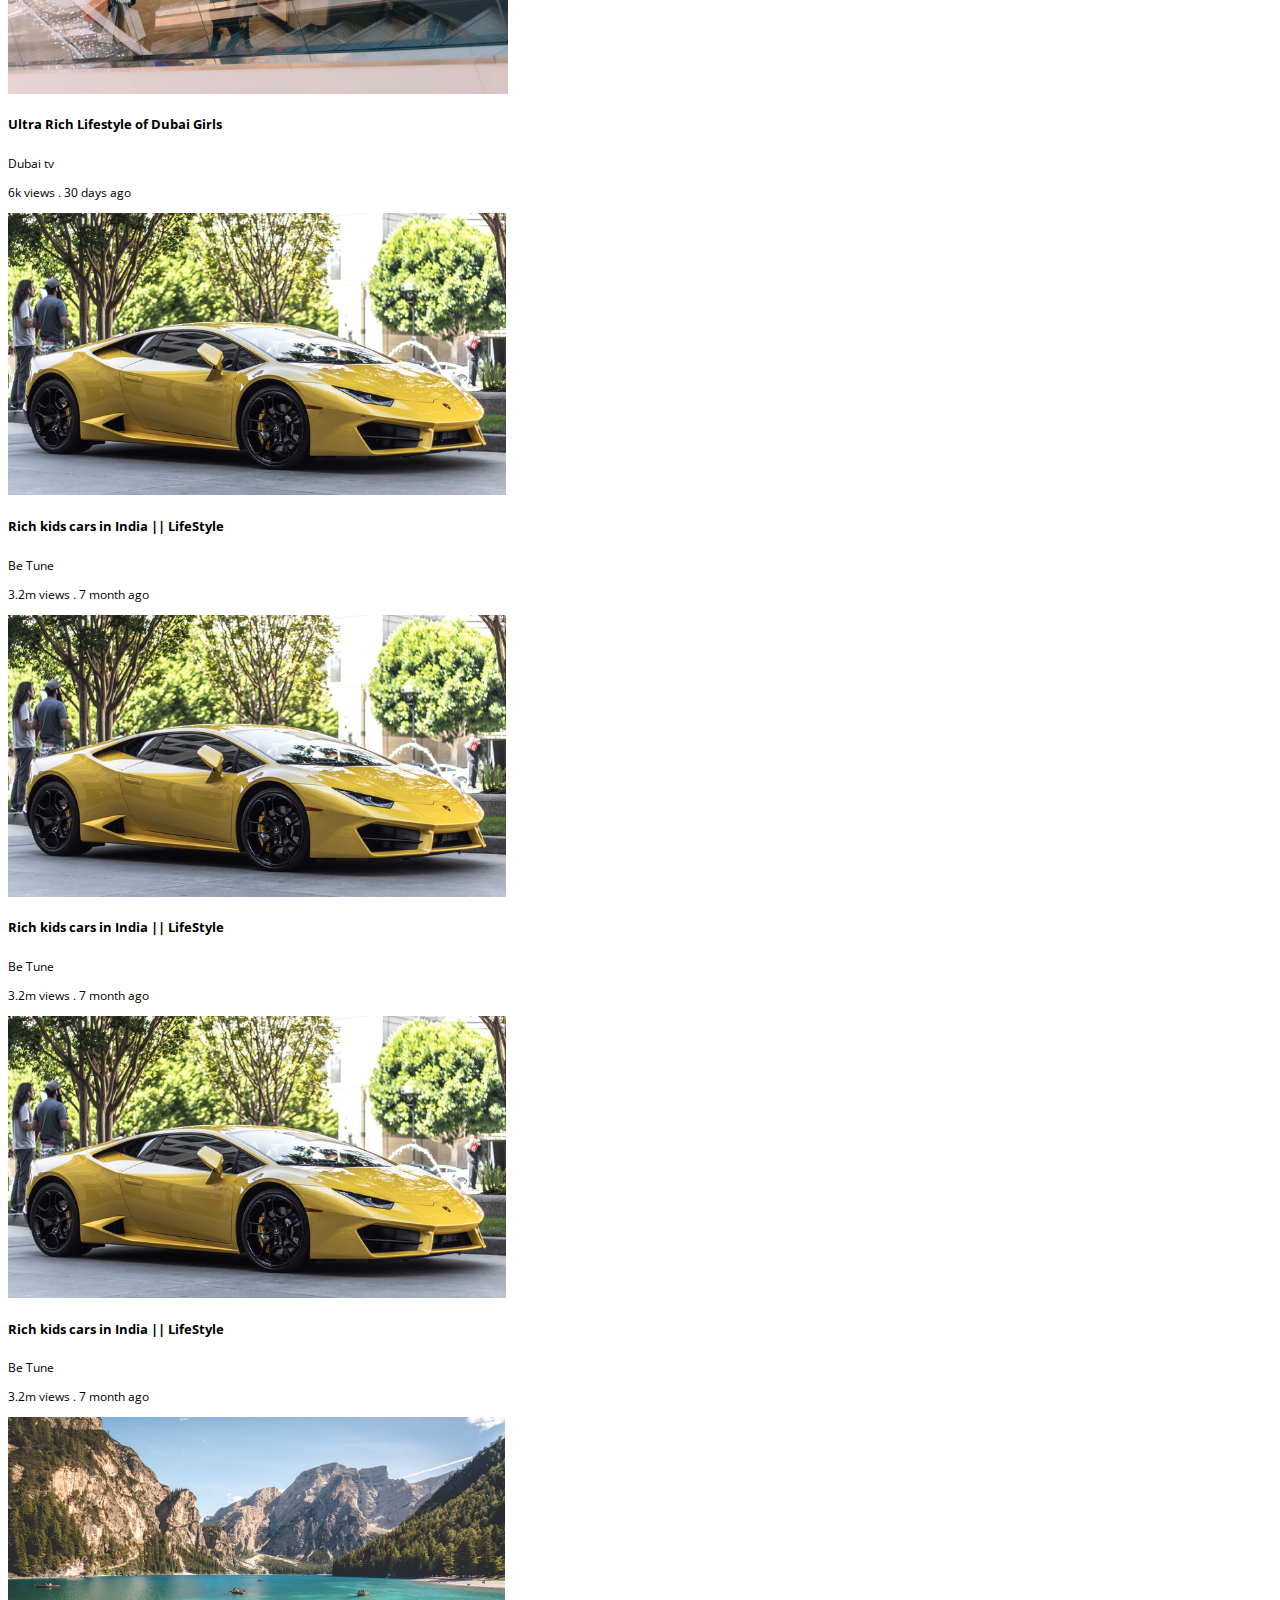
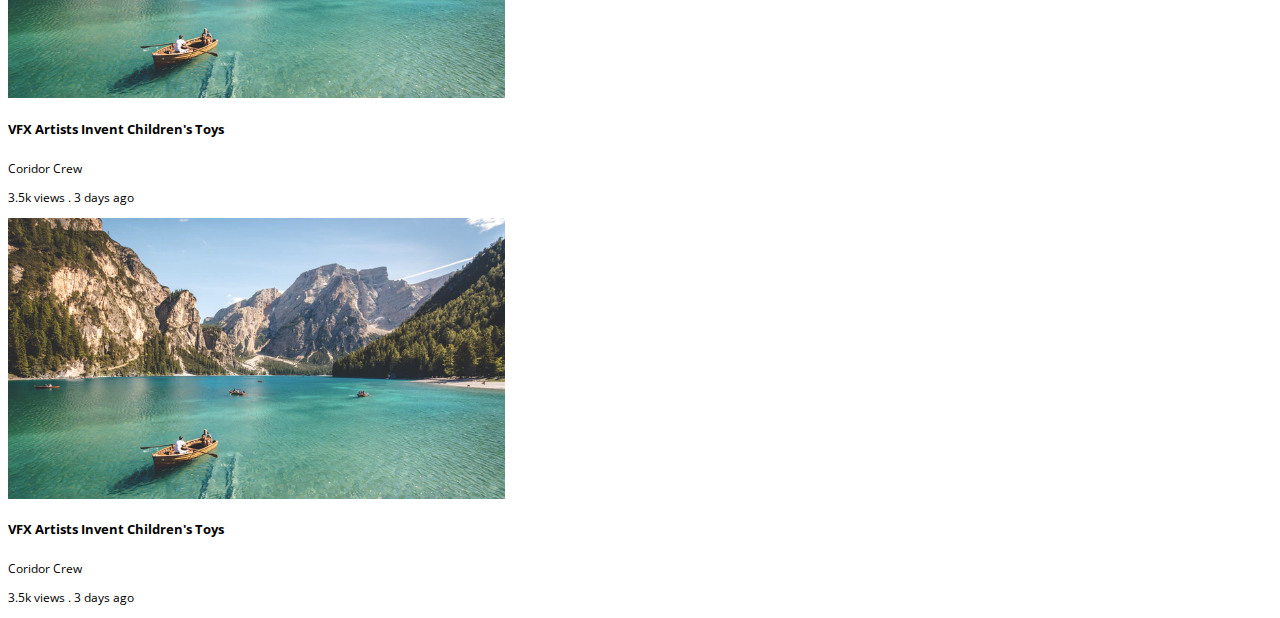
<file: video.html>
<html lang="en">

<head>
    <meta charset="UTF-8">
    <meta http-equiv="X-UA-Compatible" content="IE=edge">
    <meta name="viewport" content="width=device-width, initial-scale=1.0">
    <title>Youtube</title>

    <!-- CSS & Bootstrap -->
    <link rel="stylesheet" type="text/css" href="index.css">
    <link href="https://cdn.jsdelivr.net/npm/bootstrap@5.2.0-beta1/dist/css/bootstrap.min.css" rel="stylesheet"
        integrity="sha384-0evHe/X+R7YkIZDRvuzKMRqM+OrBnVFBL6DOitfPri4tjfHxaWutUpFmBp4vmVor" crossorigin="anonymous">

    <!-- Animation -->
    <link rel="stylesheet" href="https://cdnjs.cloudflare.com/ajax/libs/animate.css/4.1.1/animate.min.css" />

    <!-- Google Fonts -->
    <link rel="preconnect" href="https://fonts.googleapis.com">
    <link rel="preconnect" href="https://fonts.gstatic.com" crossorigin>
    <link href="https://fonts.googleapis.com/css2?family=Open+Sans&display=swap" rel="stylesheet">
    <link rel="stylesheet" href="https://fonts.googleapis.com/icon?family=Material+Icons">

    <!-- font -->
    <link rel="stylesheet" href="https://cdnjs.cloudflare.com/ajax/libs/font-awesome/6.1.2/css/all.min.css"
        integrity="sha512-1sCRPdkRXhBV2PBLUdRb4tMg1w2YPf37qatUFeS7zlBy7jJI8Lf4VHwWfZZfpXtYSLy85pkm9GaYVYMfw5BC1A=="
        crossorigin="anonymous" referrerpolicy="no-referrer" />

</head>

<style>
    a {
        text-decoration: none;
        color: black;
    }

    a:hover {
        color: black;
    }
</style>


<body>
    <!-- NavBar -->
    <nav class="flex-div p-2 bg-white border-bottom">
        <!-- Left Nav -->
        <div class="nav-left flex-div">
            <svg xmlns="http://www.w3.org/2000/svg" width="35" height="35" fill="currentColor"
                class="bi bi-list menu-icon ms-2" viewBox="0 0 16 16">
                <path fill-rule="evenodd"
                    d="M2.5 12a.5.5 0 0 1 .5-.5h10a.5.5 0 0 1 0 1H3a.5.5 0 0 1-.5-.5zm0-4a.5.5 0 0 1 .5-.5h10a.5.5 0 0 1 0 1H3a.5.5 0 0 1-.5-.5zm0-4a.5.5 0 0 1 .5-.5h10a.5.5 0 0 1 0 1H3a.5.5 0 0 1-.5-.5z" />
            </svg>

            <!-- Youtube Logo -->
            <a href="index.html" class="d-inline-block">
                <svg viewBox="0 0 90 20" style="width: 100px; height: auto;" class="ms-3 p-1">
                    <!-- Icon SVG -->
                    <g viewBox="0 0 90 20">
                        <g>
                            <path
                                d="M27.9727 3.12324C27.6435 1.89323 26.6768 0.926623 25.4468 0.597366C23.2197 2.24288e-07 14.285 0 14.285 0C14.285 0 5.35042 2.24288e-07 3.12323 0.597366C1.89323 0.926623 0.926623 1.89323 0.597366 3.12324C2.24288e-07 5.35042 0 10 0 10C0 10 2.24288e-07 14.6496 0.597366 16.8768C0.926623 18.1068 1.89323 19.0734 3.12323 19.4026C5.35042 20 14.285 20 14.285 20C14.285 20 23.2197 20 25.4468 19.4026C26.6768 19.0734 27.6435 18.1068 27.9727 16.8768C28.5701 14.6496 28.5701 10 28.5701 10C28.5701 10 28.5677 5.35042 27.9727 3.12324Z"
                                fill="#FF0000"></path>
                            <path d="M11.4253 14.2854L18.8477 10.0004L11.4253 5.71533V14.2854Z" fill="white"></path>
                        </g>
                        <!-- Text SVG -->
                        <g>
                            <path
                                d="M34.6024 13.0036L31.3945 1.41846H34.1932L35.3174 6.6701C35.6043 7.96361 35.8136 9.06662 35.95 9.97913H36.0323C36.1264 9.32532 36.3381 8.22937 36.665 6.68892L37.8291 1.41846H40.6278L37.3799 13.0036V18.561H34.6001V13.0036H34.6024Z">
                            </path>
                            <path
                                d="M41.4697 18.1937C40.9053 17.8127 40.5031 17.22 40.2632 16.4157C40.0257 15.6114 39.9058 14.5437 39.9058 13.2078V11.3898C39.9058 10.0422 40.0422 8.95805 40.315 8.14196C40.5878 7.32588 41.0135 6.72851 41.592 6.35457C42.1706 5.98063 42.9302 5.79248 43.871 5.79248C44.7976 5.79248 45.5384 5.98298 46.0981 6.36398C46.6555 6.74497 47.0647 7.34234 47.3234 8.15137C47.5821 8.96275 47.7115 10.0422 47.7115 11.3898V13.2078C47.7115 14.5437 47.5845 15.6161 47.3329 16.4251C47.0812 17.2365 46.672 17.8292 46.1075 18.2031C45.5431 18.5771 44.7764 18.7652 43.8098 18.7652C42.8126 18.7675 42.0342 18.5747 41.4697 18.1937ZM44.6353 16.2323C44.7905 15.8231 44.8705 15.1575 44.8705 14.2309V10.3292C44.8705 9.43077 44.7929 8.77225 44.6353 8.35833C44.4777 7.94206 44.2026 7.7351 43.8074 7.7351C43.4265 7.7351 43.156 7.94206 43.0008 8.35833C42.8432 8.77461 42.7656 9.43077 42.7656 10.3292V14.2309C42.7656 15.1575 42.8408 15.8254 42.9914 16.2323C43.1419 16.6415 43.4123 16.8461 43.8074 16.8461C44.2026 16.8461 44.4777 16.6415 44.6353 16.2323Z">
                            </path>
                            <path
                                d="M56.8154 18.5634H54.6094L54.3648 17.03H54.3037C53.7039 18.1871 52.8055 18.7656 51.6061 18.7656C50.7759 18.7656 50.1621 18.4928 49.767 17.9496C49.3719 17.4039 49.1743 16.5526 49.1743 15.3955V6.03751H51.9942V15.2308C51.9942 15.7906 52.0553 16.188 52.1776 16.4256C52.2999 16.6631 52.5045 16.783 52.7914 16.783C53.036 16.783 53.2712 16.7078 53.497 16.5573C53.7228 16.4067 53.8874 16.2162 53.9979 15.9858V6.03516H56.8154V18.5634Z">
                            </path>
                            <path d="M64.4755 3.68758H61.6768V18.5629H58.9181V3.68758H56.1194V1.42041H64.4755V3.68758Z">
                            </path>
                            <path
                                d="M71.2768 18.5634H69.0708L68.8262 17.03H68.7651C68.1654 18.1871 67.267 18.7656 66.0675 18.7656C65.2373 18.7656 64.6235 18.4928 64.2284 17.9496C63.8333 17.4039 63.6357 16.5526 63.6357 15.3955V6.03751H66.4556V15.2308C66.4556 15.7906 66.5167 16.188 66.639 16.4256C66.7613 16.6631 66.9659 16.783 67.2529 16.783C67.4974 16.783 67.7326 16.7078 67.9584 16.5573C68.1842 16.4067 68.3488 16.2162 68.4593 15.9858V6.03516H71.2768V18.5634Z">
                            </path>
                            <path
                                d="M80.609 8.0387C80.4373 7.24849 80.1621 6.67699 79.7812 6.32186C79.4002 5.96674 78.8757 5.79035 78.2078 5.79035C77.6904 5.79035 77.2059 5.93616 76.7567 6.23014C76.3075 6.52412 75.9594 6.90747 75.7148 7.38489H75.6937V0.785645H72.9773V18.5608H75.3056L75.5925 17.3755H75.6537C75.8724 17.7988 76.1993 18.1304 76.6344 18.3774C77.0695 18.622 77.554 18.7443 78.0855 18.7443C79.038 18.7443 79.7412 18.3045 80.1904 17.4272C80.6396 16.5476 80.8653 15.1765 80.8653 13.3092V11.3266C80.8653 9.92722 80.7783 8.82892 80.609 8.0387ZM78.0243 13.1492C78.0243 14.0617 77.9867 14.7767 77.9114 15.2941C77.8362 15.8115 77.7115 16.1808 77.5328 16.3971C77.3564 16.6158 77.1165 16.724 76.8178 16.724C76.585 16.724 76.371 16.6699 76.1734 16.5594C75.9759 16.4512 75.816 16.2866 75.6937 16.0702V8.96062C75.7877 8.6196 75.9524 8.34209 76.1852 8.12337C76.4157 7.90465 76.6697 7.79646 76.9401 7.79646C77.2271 7.79646 77.4481 7.90935 77.6034 8.13278C77.7609 8.35855 77.8691 8.73485 77.9303 9.26636C77.9914 9.79787 78.022 10.5528 78.022 11.5335V13.1492H78.0243Z">
                            </path>
                            <path
                                d="M84.8657 13.8712C84.8657 14.6755 84.8892 15.2776 84.9363 15.6798C84.9833 16.0819 85.0821 16.3736 85.2326 16.5594C85.3831 16.7428 85.6136 16.8345 85.9264 16.8345C86.3474 16.8345 86.639 16.6699 86.7942 16.343C86.9518 16.0161 87.0365 15.4705 87.0506 14.7085L89.4824 14.8519C89.4965 14.9601 89.5035 15.1106 89.5035 15.3011C89.5035 16.4582 89.186 17.3237 88.5534 17.8952C87.9208 18.4667 87.0247 18.7536 85.8676 18.7536C84.4777 18.7536 83.504 18.3185 82.9466 17.446C82.3869 16.5735 82.1094 15.2259 82.1094 13.4008V11.2136C82.1094 9.33452 82.3987 7.96105 82.9772 7.09558C83.5558 6.2301 84.5459 5.79736 85.9499 5.79736C86.9165 5.79736 87.6597 5.97375 88.1771 6.32888C88.6945 6.684 89.059 7.23433 89.2707 7.98457C89.4824 8.7348 89.5882 9.76961 89.5882 11.0913V13.2362H84.8657V13.8712ZM85.2232 7.96811C85.0797 8.14449 84.9857 8.43377 84.9363 8.83593C84.8892 9.2381 84.8657 9.84722 84.8657 10.6657V11.5641H86.9283V10.6657C86.9283 9.86133 86.9001 9.25221 86.846 8.83593C86.7919 8.41966 86.6931 8.12803 86.5496 7.95635C86.4062 7.78702 86.1851 7.7 85.8864 7.7C85.5854 7.70235 85.3643 7.79172 85.2232 7.96811Z">
                            </path>
                        </g>
                    </g>
                </svg>
            </a>
        </div>

        <!-- Search Box -->
        <div class="nav-middle">
            <div class="input-group">
                <input class="form-control border p-2 m-0 rounded-0" style="width: 550px; height: 38px;"
                    placeholder="Search"></input>
                <div class="input-group-prepend">
                    <a href="search.html">
                        <span class="input-group-text text-center bg-light rounded-0"
                            style="width: 55px; height: 38px;">
                            <svg xmlns="http://www.w3.org/2000/svg" width="18" height="auto" fill="currentColor"
                                class="bi bi-search ms-1" viewBox="0 0 16 16">
                                <path
                                    d="M11.742 10.344a6.5 6.5 0 1 0-1.397 1.398h-.001c.03.04.062.078.098.115l3.85 3.85a1 1 0 0 0 1.415-1.414l-3.85-3.85a1.007 1.007 0 0 0-.115-.1zM12 6.5a5.5 5.5 0 1 1-11 0 5.5 5.5 0 0 1 11 0z" />
                            </svg>
                        </span>
                    </a>
                </div>

                <!-- Voice Search Icon -->
                <div class="btn px-2 rounded-circle bg-light ms-2 w-auto">
                    <svg xmlns="http://www.w3.org/2000/svg" width="20" height="20" fill="currentColor"
                        class="bi bi-mic-fill mt-1" viewBox="0 0 15 15">
                        <path d="M5 3a3 3 0 0 1 6 0v5a3 3 0 0 1-6 0V3z" />
                        <path
                            d="M3.5 6.5A.5.5 0 0 1 4 7v1a4 4 0 0 0 8 0V7a.5.5 0 0 1 1 0v1a5 5 0 0 1-4.5 4.975V15h3a.5.5 0 0 1 0 1h-7a.5.5 0 0 1 0-1h3v-2.025A5 5 0 0 1 3 8V7a.5.5 0 0 1 .5-.5z" />
                    </svg>
                </div>
            </div>
        </div>

        <!-- Right Nav -->
        <div class="nav-right pe-2">
            <img src="./images/upload.png">
            <img src="./images/notification.png">
            <img class="user-icon rounded-circle me-3" style="width: 35px;" src="./images/Jack.png">
        </div>
    </nav>

    <div class="p-4 bg-light w-100">
        <div class="row">
            <div class="col">
                <iframe width="965" height="550" src="https://www.youtube.com/embed/8Are9dDbW24"
                    title="YouTube video player" frameborder="0"
                    allow="accelerometer; autoplay; clipboard-write; encrypted-media; gyroscope; picture-in-picture"
                    allowfullscreen>
                </iframe>

                <div class="container py-3 ps-0">
                    <!-- Video Title -->
                    <p class="fs-5">Cosmic Eye — Universe Size Comparison (Original HD)</p>

                    <p class="text-muted text-start d-inline" style="margin-top: -5px;">57,59,168 views &#x2022;
                        01-May-2018
                    </p>

                    <!-- Video Buttons -->
                    <div class="p-2 text-end d-inline" style="right: 0; margin-left: 380px; margin-right: 10px;">
                        <a href=""><i class="fa-thin fa-thumbs-up"></i>1.1 LAKH</a>
                        <a href=""><i class="fa-thin fa-thumbs-down"></i>DISLIKE</a>
                        <a href=""><i class="fa-thin fa-share"></i>SHARE</a>
                        <a href=""><i class="fa-thin fa-scissors"></i>CLIP</a>
                        <a href=""><i class="fa-thin fa-down-to-bracket"></i>SAVE</a>
                    </div>
                </div>

                <hr>

                <!-- Video Description -->
                <div class="container row">
                    <div class="col">
                        <img width="45px" class="rounded-circle ms-0" src="./images/Jack.png">
                        <h5 style="font-size: 16px; margin-top: -25px; margin-left: 5px;" class="d-inline">
                            Scientificus</h5>
                        <p class="position-absoulute ms-5 ps-1" style="font-size: 12px; margin-top: -10px;">35.1 lakh
                            subsrcibers</p>

                        <p style="font-size: 13px;" class="ms-5">Lorem ipsum dolor sit amet consectetur,
                            adipisicing
                            elit. Aut
                            aliquid nulla eligendi ducimus
                            voluptatibus ratione aspernatur iste, fugiat assumenda at dicta, labore temporibus,
                            voluptates vel atque optio! Ut, dicta dolores!
                        </p>

                        <a style="font-size: 13px;" class="ms-5 text-muted">Show More</a>
                    </div>

                    <div class="col text-end">
                        <button class="bg-danger text-white border-0 p-2 px-3">Subscribe</button>
                    </div>
                </div>

                <hr>

                <!-- Comments Section -->

                <p class="d-inline">5,373 Comments</p>
                <p class="d-inline ms-3"><img width="16px" class="mx-2 ms-4 d-inline" src="./images/menu.png">SORT BY
                </p>

                <div class="mt-3">
                    <img width="40px" class="rounded-circle m-3" src="./images/Jack.png">
                    <input class="w-75 d-inline border-0 bg-transparent border-bottom" placeholder="Add a comment">
                </div>

                <div class="w-100 container mt-2">
                    <img width="40px" class="rounded-circle ms-0" style="margin-top: 10px;" src="./images/tom.png">
                    <h5 style="font-size: 13px; margin-top: -25px; margin-left: 5px;" class="d-inline">
                        BeTrue &nbsp;<p class="text-muted d-inline">4 days ago</p>
                    </h5>
                    <p class="position-absoulute ms-5 ps-1" style="font-size: 12px; margin-top: -10px;">Lorem ipsum
                        dolor sit amet consectetur adipisicing elit. Incidunt atque aliquam sint voluptatem facere
                        sapiente nulla itaque repudiandae numquam magnam ut rem quod quasi, molestiae quo aperiam dolor,
                        provident iure! Lorem ipsum dolor, sit amet consectetur adipisicing elit. At nostrum molestias
                        error ut pariatur, maiores aut dolor incidunt iusto ducimus mollitia modi illo sequi corporis
                        velit consequuntur nulla adipisci. Dolore!
                    </p>
                    <a class="ms-5 text-primary" style="font-size: 13px;">view reply</a>
                </div>

                <div class="w-100 container mt-2">
                    <img width="40px" class="rounded-circle ms-0" style="margin-top: 10px;" src="./images/Jack.png">
                    <h5 style="font-size: 13px; margin-top: -25px; margin-left: 5px;" class="d-inline">
                        Scientificus &nbsp;<p class="text-muted d-inline">2 days ago</p>
                    </h5>
                    <p class="position-absoulute ms-5 ps-1" style="font-size: 12px; margin-top: -10px;">Lorem ipsum
                        dolor sit amet consectetur adipisicing elit. Incidunt atque aliquam sint voluptatem facere
                        sapiente nulla itaque repudiandae numquam magnam ut rem quod quasi, molestiae quo aperiam dolor,
                        provident iure!
                    </p>
                    <a class="ms-5 text-primary" style="font-size: 13px;">view reply</a>
                </div>

                <div class="w-100 container mt-2">
                    <img width="40px" class="rounded-circle ms-0" style="margin-top: 10px;" src="./images/cameron.png">
                    <h5 style="font-size: 13px; margin-top: -25px; margin-left: 5px;" class="d-inline">
                        HellYay &nbsp;<p class="text-muted d-inline">7 days ago</p>
                    </h5>
                    <p class="position-absoulute ms-5 ps-1" style="font-size: 12px; margin-top: -10px;">Lorem ipsum
                        dolor sit amet consectetur adipisicing elit. Incidunt atque aliquam sint voluptatem facere
                    </p>
                    <a class="ms-5 text-primary" style="font-size: 13px;">view reply</a>
                </div>

                <div class="w-100 container mt-2">
                    <img width="40px" class="rounded-circle ms-0" style="margin-top: 10px;" src="./images/megan.png">
                    <h5 style="font-size: 13px; margin-top: -25px; margin-left: 5px;" class="d-inline">
                        Scientificus &nbsp;<p class="text-muted d-inline">1 month ago</p>
                    </h5>
                    <p class="position-absoulute ms-5 ps-1" style="font-size: 12px; margin-top: -10px;">Lorem ipsum
                        dolor sit amet consectetur adipisicing elit. Incidunt atque aliquam sint voluptatem facere
                        sapiente nulla itaque repudiandae numquam magnam ut rem quod quasi, molestiae quo aperiam dolor,
                        provident iure! Lorem, ipsum dolor sit amet consectetur adipisicing elit. Omnis, dolor ratione
                        provident quisquam impedit incidunt facilis et, odio unde dolores asperiores placeat similique
                        culpa, non ea mollitia deserunt aperiam! Expedita. Lorem ipsum dolor sit amet consectetur,
                        adipisicing elit. Eos debitis nihil perferendis temporibus qui. Sint, obcaecati! Quam cum
                        perferendis impedit minus omnis? Maiores animi corrupti expedita iusto obcaecati dolor facere!
                    </p>
                    <a class="ms-5 text-primary" style="font-size: 13px;">view reply</a>
                </div>

                <div class="w-100 container mt-2">
                    <img width="40px" class="rounded-circle ms-0" style="margin-top: 10px;" src="./images/Jack.png">
                    <h5 style="font-size: 13px; margin-top: -25px; margin-left: 5px;" class="d-inline">
                        Scientificus &nbsp;<p class="text-muted d-inline">2days ago</p>
                    </h5>
                    <p class="position-absoulute ms-5 ps-1" style="font-size: 12px; margin-top: -10px;">Lorem ipsum
                        dolor sit amet consectetur adipisicing elit. Incidunt atque aliquam sint voluptatem facere
                        sapiente nulla itaque repudiandae numquam magnam ut rem quod quasi, molestiae quo aperiam dolor,
                        provident iure!
                    </p>
                    <a class="ms-5 text-primary" style="font-size: 13px;">view reply</a>
                </div>


            </div>


            <!-- Side Videos -->
            <div class=" col">
                <!-- Card -->
                <div class="card bg-transparent border-0 rounded-0" style="max-width: auto;">
                    <div class="row g-0">
                        <div class="col-md-4">
                            <a href="video.html">
                                <img src="./images/thumbnail1.png" class="img-fluid rounded-0"></a>
                        </div>
                        <div class="col-md-8">
                            <div class="card-body pt-0">
                                <a href="video.html">
                                    <h5 class="card-title" style="font-size: 13px;">VFX Artists Invent
                                        Children's Toys
                                    </h5>
                                </a>
                                <div class="col">
                                    <p class="card-text text-muted d-inline" style="font-size: 12px; margin-top: 10px;">
                                        Coridor
                                        Crew</p>
                                </div>
                                <p class="text-muted" style="font-size: 12px;">3.5k views . 3 days ago</p>
                            </div>
                        </div>
                    </div>
                </div>

                <!-- Card -->
                <div class="card bg-transparent border-0 rounded-0" style="max-width: auto;">
                    <div class="row g-0">
                        <div class="col-md-4">
                            <a href="video.html">
                                <img src="./images/thumbnail6.png" class="img-fluid rounded-0"></a>
                        </div>
                        <div class="col-md-8">
                            <div class="card-body pt-0">
                                <a href="video.html">
                                    <h5 class="card-title" style="font-size: 13px;">Why Lamborgini cars are
                                        expensive</h5>
                                </a>
                                <div class="col">
                                    <p class="card-text text-muted d-inline" style="font-size: 12px; margin-top: 10px;">
                                        Tin
                                        Hunter</p>
                                </div>
                                <p class="text-muted" style="font-size: 12px;">3.9k
                                    views . 7 days ago</p>
                            </div>
                        </div>
                    </div>
                </div>

                <!-- Card -->
                <div class="card bg-transparent border-0 rounded-0" style="max-width: auto;">
                    <div class="row g-0">
                        <div class="col-md-4">
                            <a href="video.html">
                                <img src="./images/thumbnail7.png" class="img-fluid rounded-0"></a>
                        </div>
                        <div class="col-md-8">
                            <div class="card-body pt-0">
                                <a href="video.html">
                                    <h5 class="card-title" style="font-size: 13px;">Raghav Chadha raised issues
                                    </h5>
                                </a>
                                <div class="col">
                                    <p class="card-text text-muted d-inline" style="font-size: 12px; margin-top: 10px;">
                                        AAP</p>
                                </div>
                                <p class="text-muted" style="font-size: 12px;">3.2k
                                    views . 3 days ago</p>
                            </div>
                        </div>
                    </div>
                </div>

                <!-- Card -->
                <div class="card bg-transparent border-0 rounded-0" style="max-width: auto;">
                    <div class="row g-0">
                        <div class="col-md-4">
                            <a href="video.html">
                                <img src="./images/thumbnail8.png" class="img-fluid rounded-0"></a>
                        </div>
                        <div class="col-md-8">
                            <div class="card-body pt-0">
                                <a href="video.html">
                                    <h5 class="card-title" style="font-size: 13px;">Rich kids cars in India ||
                                        LifeStyle</h5>
                                </a>
                                <div class="col">
                                    <p class="card-text text-muted d-inline" style="font-size: 12px; margin-top: 10px;">
                                        Be Tune
                                    </p>
                                </div>
                                <p class="text-muted" style="font-size: 12px;">3.2m
                                    views . 7 month ago</p>

                            </div>
                        </div>
                    </div>
                </div>

                <!-- Card -->
                <div class="card bg-transparent border-0 rounded-0" style="max-width: auto;">
                    <div class="row g-0">
                        <div class="col-md-4">
                            <a href="video.html">
                                <img src="./images/thumbnail5.png" class="img-fluid rounded-0"></a>
                        </div>
                        <div class="col-md-8">
                            <div class="card-body pt-0">
                                <a href="video.html">
                                    <h5 class="card-title" style="font-size: 13px;">Rich Kids Lifestyle ||
                                        Living a great life</h5>
                                </a>
                                <div class="col">
                                    <p class="card-text text-muted d-inline" style="font-size: 12px; margin-top: 10px;">
                                        Lifestyle</p>
                                </div>
                                <p class="text-muted" style="font-size: 12px;">80k
                                    views . 1 year ago</p>

                            </div>
                        </div>
                    </div>
                </div>

                <!-- Card -->
                <div class="card bg-transparent border-0 rounded-0" style="max-width: auto;">
                    <div class="row g-0">
                        <div class="col-md-4">
                            <a href="video.html">
                                <img src="./images/thumbnail3.png" class="img-fluid rounded-0"></a>
                        </div>
                        <div class="col-md-8">
                            <div class="card-body pt-0">
                                <a href="video.html">
                                    <h5 class="card-title" style="font-size: 13px;">Ultra Rich Lifestyle of
                                        Dubai Girls</h5>
                                </a>
                                <div class="col">
                                    <p class="card-text text-muted d-inline" style="font-size: 12px; margin-top: 10px;">
                                        Dubai
                                        tv</p>
                                </div>
                                <p class="text-muted" style="font-size: 12px;">6k
                                    views . 30 days ago</p>

                            </div>
                        </div>
                    </div>
                </div>

                <!-- Card -->
                <div class="card bg-transparent border-0 rounded-0" style="max-width: auto;">
                    <div class="row g-0">
                        <div class="col-md-4">
                            <a href="video.html">
                                <img src="./images/thumbnail1.png" class="img-fluid rounded-0"></a>
                        </div>
                        <div class="col-md-8">
                            <div class="card-body pt-0">
                                <a href="video.html">
                                    <h5 class="card-title" style="font-size: 13px;">VFX Artists Invent
                                        Children's Toys
                                    </h5>
                                </a>
                                <div class="col">
                                    <p class="card-text text-muted d-inline" style="font-size: 12px; margin-top: 10px;">
                                        Coridor
                                        Crew</p>
                                </div>
                                <p class="text-muted" style="font-size: 12px;">3.5k views . 3 days ago</p>
                            </div>
                        </div>
                    </div>
                </div>

                <!-- Card -->
                <div class="card bg-transparent border-0 rounded-0" style="max-width: auto;">
                    <div class="row g-0">
                        <div class="col-md-4">
                            <a href="video.html">
                                <img src="./images/thumbnail6.png" class="img-fluid rounded-0"></a>
                        </div>
                        <div class="col-md-8">
                            <div class="card-body pt-0">
                                <a href="video.html">
                                    <h5 class="card-title" style="font-size: 13px;">Why Lamborgini cars are
                                        expensive</h5>
                                </a>
                                <div class="col">
                                    <p class="card-text text-muted d-inline" style="font-size: 12px; margin-top: 10px;">
                                        Tin
                                        Hunter</p>
                                </div>
                                <p class="text-muted" style="font-size: 12px;">3.9k
                                    views . 7 days ago</p>
                            </div>
                        </div>
                    </div>
                </div>

                <!-- Card -->
                <div class="card bg-transparent border-0 rounded-0" style="max-width: auto;">
                    <div class="row g-0">
                        <div class="col-md-4">
                            <a href="video.html">
                                <img src="./images/thumbnail7.png" class="img-fluid rounded-0"></a>
                        </div>
                        <div class="col-md-8">
                            <div class="card-body pt-0">
                                <a href="video.html">
                                    <h5 class="card-title" style="font-size: 13px;">Raghav Chadha raised issues
                                    </h5>
                                </a>
                                <div class="col">
                                    <p class="card-text text-muted d-inline" style="font-size: 12px; margin-top: 10px;">
                                        AAP</p>
                                </div>
                                <p class="text-muted" style="font-size: 12px;">3.2k
                                    views . 3 days ago</p>
                            </div>
                        </div>
                    </div>
                </div>

                <!-- Card -->
                <div class="card bg-transparent border-0 rounded-0" style="max-width: auto;">
                    <div class="row g-0">
                        <div class="col-md-4">
                            <a href="video.html">
                                <img src="./images/thumbnail8.png" class="img-fluid rounded-0"></a>
                        </div>
                        <div class="col-md-8">
                            <div class="card-body pt-0">
                                <a href="video.html">
                                    <h5 class="card-title" style="font-size: 13px;">Rich kids cars in India ||
                                        LifeStyle</h5>
                                </a>
                                <div class="col">
                                    <p class="card-text text-muted d-inline" style="font-size: 12px; margin-top: 10px;">
                                        Be Tune
                                    </p>
                                </div>
                                <p class="text-muted" style="font-size: 12px;">3.2m
                                    views . 7 month ago</p>

                            </div>
                        </div>
                    </div>
                </div>

                <!-- Card -->
                <div class="card bg-transparent border-0 rounded-0" style="max-width: auto;">
                    <div class="row g-0">
                        <div class="col-md-4">
                            <a href="video.html">
                                <img src="./images/thumbnail5.png" class="img-fluid rounded-0"></a>
                        </div>
                        <div class="col-md-8">
                            <div class="card-body pt-0">
                                <a href="video.html">
                                    <h5 class="card-title" style="font-size: 13px;">Rich Kids Lifestyle ||
                                        Living a great life</h5>
                                </a>
                                <div class="col">
                                    <p class="card-text text-muted d-inline" style="font-size: 12px; margin-top: 10px;">
                                        Lifestyle</p>
                                </div>
                                <p class="text-muted" style="font-size: 12px;">80k
                                    views . 1 year ago</p>

                            </div>
                        </div>
                    </div>
                </div>

                <!-- Card -->
                <div class="card bg-transparent border-0 rounded-0" style="max-width: auto;">
                    <div class="row g-0">
                        <div class="col-md-4">
                            <a href="video.html">
                                <img src="./images/thumbnail3.png" class="img-fluid rounded-0"></a>
                        </div>
                        <div class="col-md-8">
                            <div class="card-body pt-0">
                                <a href="video.html">
                                    <h5 class="card-title" style="font-size: 13px;">Ultra Rich Lifestyle of
                                        Dubai Girls</h5>
                                </a>
                                <div class="col">
                                    <p class="card-text text-muted d-inline" style="font-size: 12px; margin-top: 10px;">
                                        Dubai
                                        tv</p>
                                </div>
                                <p class="text-muted" style="font-size: 12px;">6k
                                    views . 30 days ago</p>

                            </div>
                        </div>
                    </div>
                </div>

                <!-- Card -->
                <div class="card bg-transparent border-0 rounded-0" style="max-width: auto;">
                    <div class="row g-0">
                        <div class="col-md-4">
                            <a href="video.html">
                                <img src="./images/thumbnail8.png" class="img-fluid rounded-0"></a>
                        </div>
                        <div class="col-md-8">
                            <div class="card-body pt-0">
                                <a href="video.html">
                                    <h5 class="card-title" style="font-size: 13px;">Rich kids cars in India ||
                                        LifeStyle</h5>
                                </a>
                                <div class="col">
                                    <p class="card-text text-muted d-inline" style="font-size: 12px; margin-top: 10px;">
                                        Be Tune
                                    </p>
                                </div>
                                <p class="text-muted" style="font-size: 12px;">3.2m
                                    views . 7 month ago</p>

                            </div>
                        </div>
                    </div>
                </div>

                <!-- Card -->
                <div class="card bg-transparent border-0 rounded-0" style="max-width: auto;">
                    <div class="row g-0">
                        <div class="col-md-4">
                            <a href="video.html">
                                <img src="./images/thumbnail8.png" class="img-fluid rounded-0"></a>
                        </div>
                        <div class="col-md-8">
                            <div class="card-body pt-0">
                                <a href="video.html">
                                    <h5 class="card-title" style="font-size: 13px;">Rich kids cars in India ||
                                        LifeStyle</h5>
                                </a>
                                <div class="col">
                                    <p class="card-text text-muted d-inline" style="font-size: 12px; margin-top: 10px;">
                                        Be Tune
                                    </p>
                                </div>
                                <p class="text-muted" style="font-size: 12px;">3.2m
                                    views . 7 month ago</p>

                            </div>
                        </div>
                    </div>
                </div>

                <!-- Card -->
                <div class="card bg-transparent border-0 rounded-0" style="max-width: auto;">
                    <div class="row g-0">
                        <div class="col-md-4">
                            <a href="video.html">
                                <img src="./images/thumbnail8.png" class="img-fluid rounded-0"></a>
                        </div>
                        <div class="col-md-8">
                            <div class="card-body pt-0">
                                <a href="video.html">
                                    <h5 class="card-title" style="font-size: 13px;">Rich kids cars in India ||
                                        LifeStyle</h5>
                                </a>
                                <div class="col">
                                    <p class="card-text text-muted d-inline" style="font-size: 12px; margin-top: 10px;">
                                        Be Tune
                                    </p>
                                </div>
                                <p class="text-muted" style="font-size: 12px;">3.2m
                                    views . 7 month ago</p>

                            </div>
                        </div>
                    </div>
                </div>

                <!-- Card -->
                <div class="card bg-transparent border-0 rounded-0" style="max-width: auto;">
                    <div class="row g-0">
                        <div class="col-md-4">
                            <a href="video.html">
                                <img src="./images/thumbnail1.png" class="img-fluid rounded-0"></a>
                        </div>
                        <div class="col-md-8">
                            <div class="card-body pt-0">
                                <a href="video.html">
                                    <h5 class="card-title" style="font-size: 13px;">VFX Artists Invent
                                        Children's Toys
                                    </h5>
                                </a>
                                <div class="col">
                                    <p class="card-text text-muted d-inline" style="font-size: 12px; margin-top: 10px;">
                                        Coridor
                                        Crew</p>
                                </div>
                                <p class="text-muted" style="font-size: 12px;">3.5k views . 3 days ago</p>
                            </div>
                        </div>
                    </div>
                </div>

                <!-- Card -->
                <div class="card bg-transparent border-0 rounded-0" style="max-width: auto;">
                    <div class="row g-0">
                        <div class="col-md-4">
                            <a href="video.html">
                                <img src="./images/thumbnail1.png" class="img-fluid rounded-0"></a>
                        </div>
                        <div class="col-md-8">
                            <div class="card-body pt-0">
                                <a href="video.html">
                                    <h5 class="card-title" style="font-size: 13px;">VFX Artists Invent
                                        Children's Toys
                                    </h5>
                                </a>
                                <div class="col">
                                    <p class="card-text text-muted d-inline" style="font-size: 12px; margin-top: 10px;">
                                        Coridor
                                        Crew</p>
                                </div>
                                <p class="text-muted" style="font-size: 12px;">3.5k views . 3 days ago</p>
                            </div>
                        </div>
                    </div>
                </div>
            </div>
        </div>
    </div>
    </div>

</body>

</html>
</file>
<file: index.css>
html {
    scroll-behavior: smooth;
    font-family: 'Open Sans', sans-serif;
}

a {
    text-decoration: none;
    color: black;
}

.flex-div {
    display: flex;
    align-items: center;
}


/* Navigation */
nav {
    justify-content: space-between;
    position: sticky;
    top: 0;
    z-index: 10;
}

.nav-left .menu-icon {
    width: 22px;
}

.nav-right img {
    width: 25px;
    margin-right: 20px;
}


/* SideBar */

.sidebar {
    background: #fff;
    width: 15%;
    height: 100vh;
    position: fixed;
    top: 0;
    padding-left: 2%;
}

.shortcut-links a img {
    width: 20px;
    margin-right: 20px;
    margin-bottom: 10px;
}

.shortcut-links img {
    margin-bottom: 10px;
}

.shortcut-links a {
    display: flex;
    font-size: 14px;
    align-items: center;
    margin-bottom: 10px;
    width: fit-content;
    flex-wrap: wrap;
}

.shortcut-links a:first-child {
    color: #ed3833;
}


.subscribed-list h3 {
    font-size: 13px;
    margin: 10px 0;
    color: #5a5a5a;
}

.subscribed-list a {
    display: flex;
    align-items: center;
    margin-top: 10px;
    width: fit-content;
    flex-wrap: wrap;
    font-size: 13px;
}

.subscribed-list a img {
    width: 25px;
    border-radius: 50%;
    margin-right: 20px;
}

.subscribed-list img {
    margin-bottom: 10px;
}



/* Main */

/* Banner */
.bracket {
    background: #f9f9f9;
    padding-left: 17%;
    padding-right: 2%;
    padding-top: 20px;
    padding-bottom: 20px;
}
</file>
